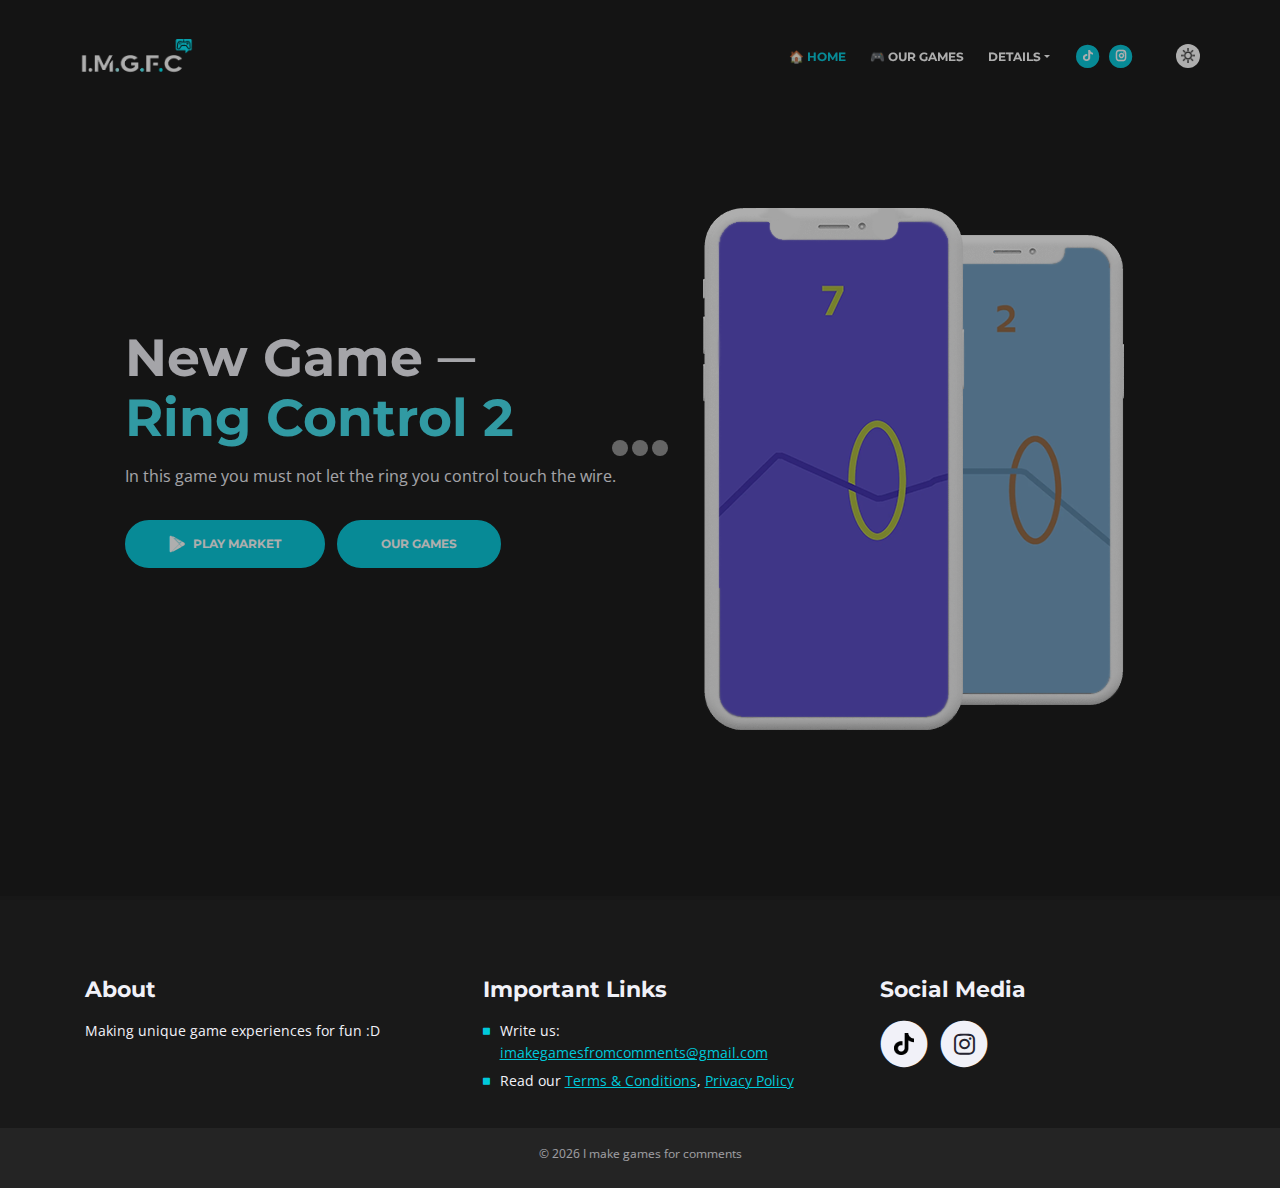
<file: index.html>
<!DOCTYPE html>
<html lang="en">
<head>
    <meta charset="utf-8">
    <meta name="viewport" content="width=device-width, initial-scale=1, shrink-to-fit=no">
    
    <meta name="author" content="I.M.G.F.C">

    <!-- OG Meta Tags to improve the way the post looks when you share the page on LinkedIn, Facebook, Google+ -->
	<meta property="og:site_name" content="" /> <!-- website name -->
	<meta property="og:site" content="" /> <!-- website link -->
	<meta property="og:title" content=""/> <!-- title shown in the actual shared post -->
	<meta property="og:description" content="" /> <!-- description shown in the actual shared post -->
	<meta property="og:image" content="" /> <!-- image link, make sure it's jpg -->
	<meta property="og:url" content="" /> <!-- where do you want your post to link to -->
	<meta property="og:type" content="article" />
	<meta name="google-site-verification" content="_HZeju5Lzuwx1jxdBF5Q4OSVin4U1wqf8DyU2_6tSIM" />

    <!-- Website Title -->
    <title>I.M.G.F.C - home</title>
    
    <!-- Styles -->
    <link href="https://fonts.googleapis.com/css?family=Montserrat:400,600,700" rel="stylesheet">
    <link href="https://fonts.googleapis.com/css?family=Open+Sans:400,400i,700,700i" rel="stylesheet">
    <link href="css/bootstrap.css" rel="stylesheet">
    <link href="css/fontawesome-all.css" rel="stylesheet">
    <link href="css/swiper.css" rel="stylesheet">
	<link href="css/magnific-popup.css" rel="stylesheet">
	<link href="css/styles.css" rel="stylesheet">
    <link href="css/main.css" rel="stylesheet">
	
	<!-- Favicon  -->
    <link rel="icon" href="images/favicon.png">
</head>
<body data-spy="scroll" data-target=".fixed-top">
    
    <!-- Preloader -->
	<div class="spinner-wrapper">
        <div class="spinner">
            <div class="bounce1"></div>
            <div class="bounce2"></div>
            <div class="bounce3"></div>
        </div>
    </div>
    <!-- end of preloader -->
    

    <!-- Navbar -->
    <nav class="navbar navbar-expand-md navbar-dark navbar-custom fixed-top">
        <!-- Text Logo - Use this if you don't have a graphic logo -->
        <!-- <a class="navbar-brand logo-text page-scroll" href="index.html">Leno</a> -->

        <!-- Image Logo -->
        <a class="navbar-brand logo-image" href="index.html"><img id="logotype1" src="images/logo2.png" alt="alternative"></a> 
        
        <!-- Mobile Menu Toggle Button -->
        <button class="navbar-toggler" type="button" data-toggle="collapse" data-target="#navbarsExampleDefault" aria-controls="navbarsExampleDefault" aria-expanded="false" aria-label="Toggle navigation">
            <span class="navbar-toggler-awesome fas fa-bars"></span>
            <span class="navbar-toggler-awesome fas fa-times"></span>
        </button>
        <!-- end of mobile menu toggle button -->

        <div class="collapse navbar-collapse" id="navbarsExampleDefault">
            <ul class="navbar-nav ml-auto">
                <li class="nav-item">
                    <a class="nav-link page-scroll" href="#header">🏠 HOME <span class="sr-only">(current)</span></a>
                </li>
                <li class="nav-item">
                    <a class="nav-link" href="games.html">🎮 OUR GAMES</a>
                </li>

                <!-- Dropdown Menu -->          
                <li class="nav-item dropdown">
                    <a class="nav-link dropdown-toggle page-scroll" href="#details" id="navbarDropdown" role="button" aria-haspopup="true" aria-expanded="false">DETAILS</a>
                    <div class="dropdown-menu" aria-labelledby="navbarDropdown">
                        <a class="dropdown-item" href="terms-conditions.html"><span class="item-text">🧾 TERMS CONDITIONS</span></a>
                        <div class="dropdown-items-divide-hr"></div>
                        <a class="dropdown-item" href="privacy-policy.html"><span class="item-text">🛡 PRIVACY POLICY</span></a>
                    </div>
                </li>
                <!-- end of dropdown menu -->
            </ul>
            <span class="nav-item social-icons">
                <span class="fa-stack">
                    <a href="https://www.tiktok.com/@games.from.comments?_t=8imD8fk0vBt&_r=1" target="_blank">
                        <img class="fas fa-circle fa-stack-2x" src="images/tiktok2.png" alt="tiktok" style="width: 40%; z-index: 1; position: relative; left: 30%; top: -5%;">
                        <i class="fas fa-circle fa-stack-2x"></i>
                    </a>
                </span>
                <span class="fa-stack">
                    <a href="https://www.instagram.com/games.from.comments?igsh=Z2p4dHY1dWdwZms2" target="_blank">
                        <i class="fas fa-circle fa-stack-2x"></i>
                        <i class="fab fa-instagram fa-stack-1x"></i>
                    </a>
                </span>

                <span class="fa-stack" id="themeSwitcher">
                    <a onclick="switchTheme()">
                        <img id="themeSwitcherIcon" class="fas fa-circle fa-stack-2x" src="images/sun_l.png" style="width: 60%; z-index: 1; position: relative; left: 20%; top: -5%;">
                    </a>
                </span>
            </span>
        </div>
    </nav> <!-- end of navbar -->
    <!-- end of navbar -->


    <!-- Header -->
    <header id="header" class="header">
        <div class="header-content">
            <div class="container">
                <div class="row">
                    <div class="col-lg-6">
                        <div class="text-container">
                            <h1>New Game ─ <br> <span class="game-name-title">Ring Control 2</span></h1>
                            <p class="p-large">In this game you must not let the ring you control touch the wire.</p>
                            <a class="btn-solid-lg page-scroll" href="https://play.google.com/store/apps/details?id=com.IMGFC.RingControl2" target="_blank"><i class="fab fa-google-play"></i>PLAY MARKET</a>
                            <a class="btn-solid-lg page-scroll" href="games.html">OUR GAMES</a>
                        </div>
                    </div> <!-- end of col -->
                    <div class="col-lg-6">
                        <div class="image-container">
                            <img class="img-fluid" src="images/header-iphone2.png" alt="alternative">
                        </div> <!-- end of image-container -->
                    </div> <!-- end of col -->
                </div> <!-- end of row -->
            </div> <!-- end of container -->
        </div> <!-- end of header-content -->
    </header> <!-- end of header -->
    <!-- end of header -->



    <!-- Footer -->
    <div class="footer">
        <div class="container">
            <div class="row">
                <div class="col-md-4">
                    <div class="footer-col">
                        <h4>About</h4>
                        <p>Making unique game experiences for fun :D</p>
                    </div>
                </div> <!-- end of col -->
                <div class="col-md-4">
                    <div class="footer-col middle">
                        <h4>Important Links</h4>
                        <ul class="list-unstyled li-space-lg">
                            <li class="media">
                                <i class="fas fa-square"></i>
                                <div class="media-body">Write us: <a class="turquoise" href="https://gmail.com" target="_blank">imakegamesfromcomments@gmail.com</a></div>
                            </li>
                            <li class="media">
                                <i class="fas fa-square"></i>
                                <div class="media-body">Read our <a class="turquoise" href="terms-conditions.html">Terms & Conditions</a>, <a class="turquoise" href="privacy-policy.html">Privacy Policy</a></div>
                            </li>
                        </ul>
                    </div>
                </div> <!-- end of col -->
                <div class="col-md-4">
                    <div class="footer-col last">
                        <h4>Social Media</h4>
                        <span class="fa-stack">
                            <a href="https://www.tiktok.com/@games.from.comments?_t=8imD8fk0vBt&_r=1" target="_blank">
                                <img class="fas fa-circle fa-stack-2x" src="images/tiktok.png" alt="tiktok" style="width: 40%; z-index: 1; position: relative; left: 30%; top: -5%;">
                                <i class="fas fa-circle fa-stack-2x"></i>
                            </a>
                        </span>
                        <span class="fa-stack">
                            <a href="https://www.instagram.com/games.from.comments?igsh=Z2p4dHY1dWdwZms2" target="_blank">
                                <i class="fas fa-circle fa-stack-2x"></i>
                                <i class="fab fa-instagram fa-stack-1x"></i>
                            </a>
                        </span>
                    </div> 
                </div> <!-- end of col -->
            </div> <!-- end of row -->
        </div> <!-- end of container -->
    </div> <!-- end of footer -->  
    <!-- end of footer -->


    <!-- Copyright -->
    <div class="copyright">
        <div class="container">
            <div class="row">
                <div class="col-lg-12">
                    <p class="p-small" id="copyright_text"></p>
                </div> <!-- end of col -->
            </div> <!-- enf of row -->
        </div> <!-- end of container -->
    </div> <!-- end of copyright --> 
    <!-- end of copyright -->
    
    	
    <!-- Scripts -->
    <script src="js/jquery.min.js"></script> <!-- jQuery for Bootstrap's JavaScript plugins -->
    <script src="js/popper.min.js"></script> <!-- Popper tooltip library for Bootstrap -->
    <script src="js/bootstrap.min.js"></script> <!-- Bootstrap framework -->
    <script src="js/jquery.easing.min.js"></script> <!-- jQuery Easing for smooth scrolling between anchors -->
    <script src="js/swiper.min.js"></script> <!-- Swiper for image and text sliders -->
    <script src="js/jquery.magnific-popup.js"></script> <!-- Magnific Popup for lightboxes -->
    <script src="js/morphext.min.js"></script> <!-- Morphtext rotating text in the header -->
    <script src="js/validator.min.js"></script> <!-- Validator.js - Bootstrap plugin that validates forms -->
    <script src="js/scripts.js"></script> <!-- Custom scripts -->
    <script src="js/main.js" type="text/javascript"></script>
</body>
</html>
</file>
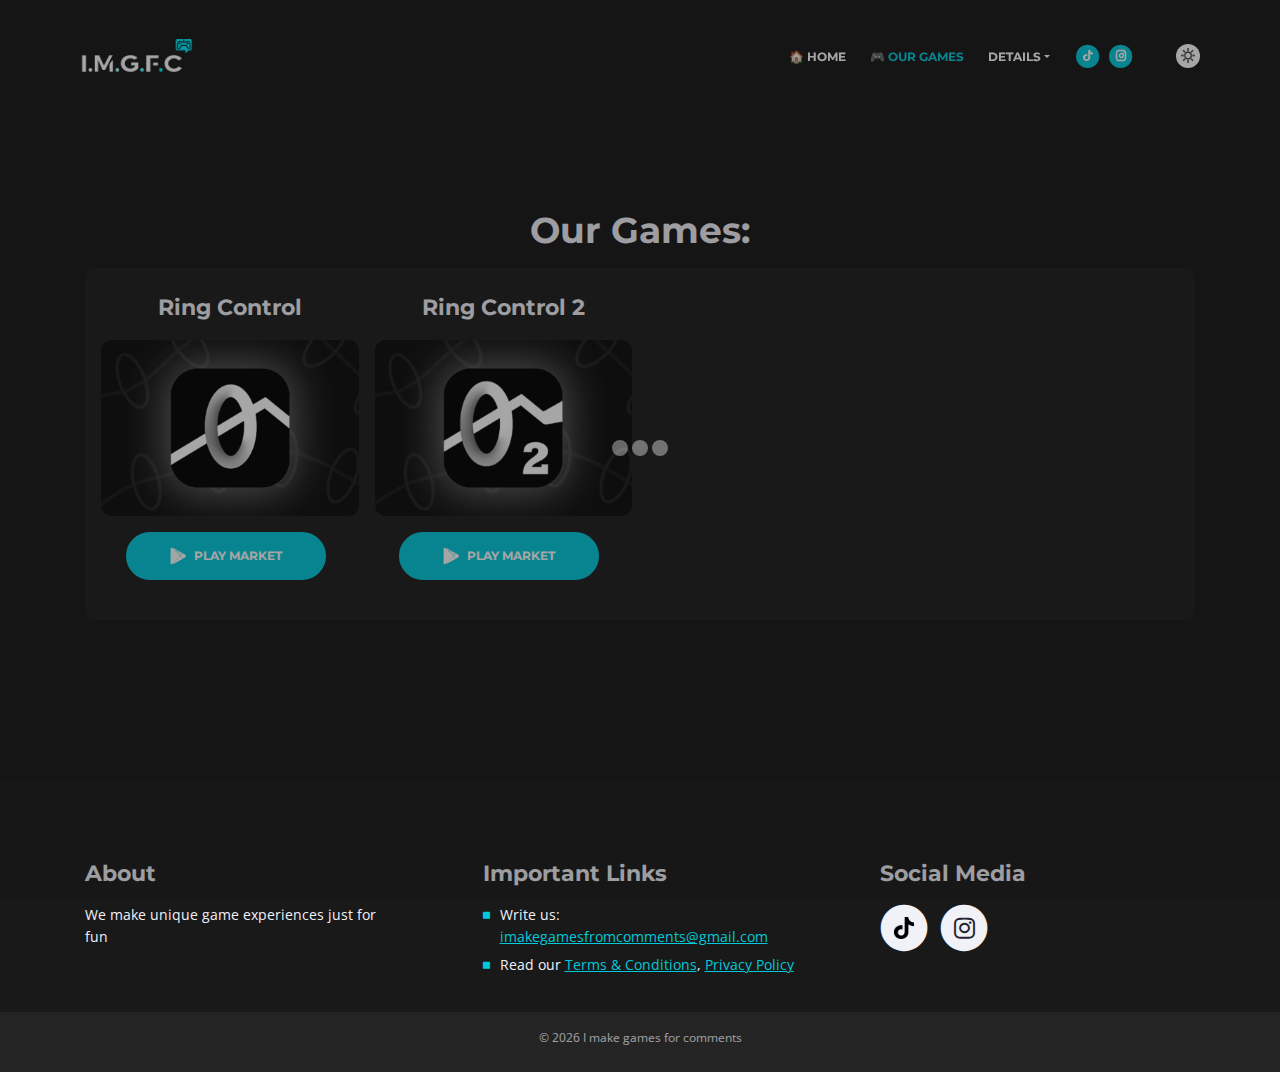
<file: games.html>
<!DOCTYPE html>
<html lang="en">
<head>
    <meta charset="utf-8">
    <meta name="viewport" content="width=device-width, initial-scale=1, shrink-to-fit=no">
    
    <meta name="author" content="I.M.G.F.C">

    <!-- OG Meta Tags to improve the way the post looks when you share the page on LinkedIn, Facebook, Google+ -->
	<meta property="og:site_name" content="" /> <!-- website name -->
	<meta property="og:site" content="" /> <!-- website link -->
	<meta property="og:title" content=""/> <!-- title shown in the actual shared post -->
	<meta property="og:description" content="" /> <!-- description shown in the actual shared post -->
	<meta property="og:image" content="" /> <!-- image link, make sure it's jpg -->
	<meta property="og:url" content="" /> <!-- where do you want your post to link to -->
	<meta property="og:type" content="article" />

    <!-- Website Title -->
    <title>I.M.G.F.C - games</title>
    
    <!-- Styles -->
    <link href="https://fonts.googleapis.com/css?family=Montserrat:400,600,700" rel="stylesheet">
    <link href="https://fonts.googleapis.com/css?family=Open+Sans:400,400i,700,700i" rel="stylesheet">
    <link href="css/bootstrap.css" rel="stylesheet">
    <link href="css/fontawesome-all.css" rel="stylesheet">
    <link href="css/swiper.css" rel="stylesheet">
	<link href="css/magnific-popup.css" rel="stylesheet">
	<link href="css/styles.css" rel="stylesheet">
    <link href="css/main.css" rel="stylesheet">
    <link href="css/grid.css" rel="stylesheet">
	
	<!-- Favicon  -->
    <link rel="icon" href="images/favicon.png">
</head>
<body data-spy="scroll" data-target=".fixed-top">
    
    <!-- Preloader -->
	<div class="spinner-wrapper">
        <div class="spinner">
            <div class="bounce1"></div>
            <div class="bounce2"></div>
            <div class="bounce3"></div>
        </div>
    </div>
    <!-- end of preloader -->
    

    <!-- Navbar -->
    <nav class="navbar navbar-expand-md navbar-dark navbar-custom fixed-top">
        <!-- Text Logo - Use this if you don't have a graphic logo -->
        <!-- <a class="navbar-brand logo-text page-scroll" href="index.html">Leno</a> -->

        <!-- Image Logo -->
        <a class="navbar-brand logo-image" href="index.html"><img id="logotype1" src="images/logo2.png" alt="alternative"></a> 
        
        <!-- Mobile Menu Toggle Button -->
        <button class="navbar-toggler" type="button" data-toggle="collapse" data-target="#navbarsExampleDefault" aria-controls="navbarsExampleDefault" aria-expanded="false" aria-label="Toggle navigation">
            <span class="navbar-toggler-awesome fas fa-bars"></span>
            <span class="navbar-toggler-awesome fas fa-times"></span>
        </button>
        <!-- end of mobile menu toggle button -->

        <div class="collapse navbar-collapse" id="navbarsExampleDefault">
            <ul class="navbar-nav ml-auto">
                <li class="nav-item">
                    <a class="nav-link page-scroll" href="index.html">🏠 HOME <span class="sr-only">(current)</span></a>
                </li>
                <li class="nav-item">
                    <a class="nav-link" href="#header">🎮 OUR GAMES</a>
                </li>

                <!-- Dropdown Menu -->          
                <li class="nav-item dropdown">
                    <a class="nav-link dropdown-toggle page-scroll" href="#details" id="navbarDropdown" role="button" aria-haspopup="true" aria-expanded="false">DETAILS</a>
                    <div class="dropdown-menu" aria-labelledby="navbarDropdown">
                        <a class="dropdown-item" href="terms-conditions.html"><span class="item-text">🧾 TERMS CONDITIONS</span></a>
                        <div class="dropdown-items-divide-hr"></div>
                        <a class="dropdown-item" href="privacy-policy.html"><span class="item-text">🛡 PRIVACY POLICY</span></a>
                    </div>
                </li>
                <!-- end of dropdown menu -->
            </ul>
            <span class="nav-item social-icons">
                <span class="fa-stack">
                    <a href="https://www.tiktok.com/@games.from.comments?_t=8imD8fk0vBt&_r=1" target="_blank">
                        <img class="fas fa-circle fa-stack-2x" src="images/tiktok2.png" alt="tiktok" style="width: 40%; z-index: 1; position: relative; left: 30%; top: -5%;">
                        <i class="fas fa-circle fa-stack-2x"></i>
                    </a>
                </span>
                <span class="fa-stack">
                    <a href="https://www.instagram.com/games.from.comments?igsh=Z2p4dHY1dWdwZms2" target="_blank">
                        <i class="fas fa-circle fa-stack-2x"></i>
                        <i class="fab fa-instagram fa-stack-1x"></i>
                    </a>
                </span>

                <span class="fa-stack" id="themeSwitcher">
                    <a onclick="switchTheme()">
                        <img id="themeSwitcherIcon" class="fas fa-circle fa-stack-2x" src="images/sun_l.png" style="width: 60%; z-index: 1; position: relative; left: 20%; top: -5%;">
                    </a>
                </span>
            </span>
        </div>
    </nav> <!-- end of navbar -->
    <!-- end of navbar -->


   <!-- Header -->
   <header id="header" class="header">
    <div class="header-content">
        <div class="container">
            <h2 style="text-align: center;">Our Games:</h2>
        </div> <!-- end of container -->
        <div class="container">
            <div id="cards">
                <div id="card">
                    <h4 style="position: inherit; align-items: center; display: flex; justify-content: center; height: 3rem;">Ring Control</h4>
                    <img src="images/wb_ringControl.png" alt="banner" id="card_bottom" draggable="false">
                    <div style="display: flex; align-items: center; justify-content: center; margin-top: 1rem;">
                        <a class="btn-solid-lg page-scroll" href="https://play.google.com/store/apps/details?id=com.FlyingCardboard.RingControl" target="_blank"><i class="fab fa-google-play"></i>PLAY MARKET</a>
                    </div>
                </div>
                
                <div id="card">
                    <h4 style="position: inherit; align-items: center; display: flex; justify-content: center; height: 3rem;">Ring Control 2</h4>
                    <img src="images/wb_ringControl2.png" alt="banner" id="card_bottom" draggable="false">
                    <div style="display: flex; align-items: center; justify-content: center; margin-top: 1rem;">
                        <a class="btn-solid-lg page-scroll" href="https://play.google.com/store/apps/details?id=com.IMGFC.RingControl2" target="_blank"><i class="fab fa-google-play"></i>PLAY MARKET</a>
                    </div>
                </div>

            </div>
        </div> <!-- end of container -->
    </div> <!-- end of header-content -->
</header> <!-- end of header -->
<!-- end of header -->



    <!-- Footer -->
    <div class="footer">
        <div class="container">
            <div class="row">
                <div class="col-md-4">
                    <div class="footer-col">
                        <h4>About</h4>
                        <p>We make unique game experiences just for fun</p>
                    </div>
                </div> <!-- end of col -->
                <div class="col-md-4">
                    <div class="footer-col middle">
                        <h4>Important Links</h4>
                        <ul class="list-unstyled li-space-lg">
                            <li class="media">
                                <i class="fas fa-square"></i>
                                <div class="media-body">Write us: <a class="turquoise" href="https://gmail.com" target="_blank">imakegamesfromcomments@gmail.com</a></div>
                            </li>
                            <li class="media">
                                <i class="fas fa-square"></i>
                                <div class="media-body">Read our <a class="turquoise" href="terms-conditions.html">Terms & Conditions</a>, <a class="turquoise" href="privacy-policy.html">Privacy Policy</a></div>
                            </li>
                        </ul>
                    </div>
                </div> <!-- end of col -->
                <div class="col-md-4">
                    <div class="footer-col last">
                        <h4>Social Media</h4>
                        <span class="fa-stack">
                            <a href="https://www.tiktok.com/@games.from.comments?_t=8imD8fk0vBt&_r=1" target="_blank">
                                <img class="fas fa-circle fa-stack-2x" src="images/tiktok.png" alt="tiktok" style="width: 40%; z-index: 1; position: relative; left: 30%; top: -5%;">
                                <i class="fas fa-circle fa-stack-2x"></i>
                            </a>
                        </span>
                        <span class="fa-stack">
                            <a href="https://www.instagram.com/games.from.comments?igsh=Z2p4dHY1dWdwZms2" target="_blank">
                                <i class="fas fa-circle fa-stack-2x"></i>
                                <i class="fab fa-instagram fa-stack-1x"></i>
                            </a>
                        </span>
                    </div> 
                </div> <!-- end of col -->
            </div> <!-- end of row -->
        </div> <!-- end of container -->
    </div> <!-- end of footer -->  
    <!-- end of footer -->


    <!-- Copyright -->
    <div class="copyright">
        <div class="container">
            <div class="row">
                <div class="col-lg-12">
                    <p class="p-small" id="copyright_text"></p>
                </div> <!-- end of col -->
            </div> <!-- enf of row -->
        </div> <!-- end of container -->
    </div> <!-- end of copyright --> 
    <!-- end of copyright -->
    
    	
    <!-- Scripts -->
    <script src="js/jquery.min.js"></script> <!-- jQuery for Bootstrap's JavaScript plugins -->
    <script src="js/popper.min.js"></script> <!-- Popper tooltip library for Bootstrap -->
    <script src="js/bootstrap.min.js"></script> <!-- Bootstrap framework -->
    <script src="js/jquery.easing.min.js"></script> <!-- jQuery Easing for smooth scrolling between anchors -->
    <script src="js/swiper.min.js"></script> <!-- Swiper for image and text sliders -->
    <script src="js/jquery.magnific-popup.js"></script> <!-- Magnific Popup for lightboxes -->
    <script src="js/morphext.min.js"></script> <!-- Morphtext rotating text in the header -->
    <script src="js/validator.min.js"></script> <!-- Validator.js - Bootstrap plugin that validates forms -->
    <script src="js/scripts.js"></script> <!-- Custom scripts -->
    <script src="js/main.js" type="text/javascript"></script>
</body>
</html>
</file>
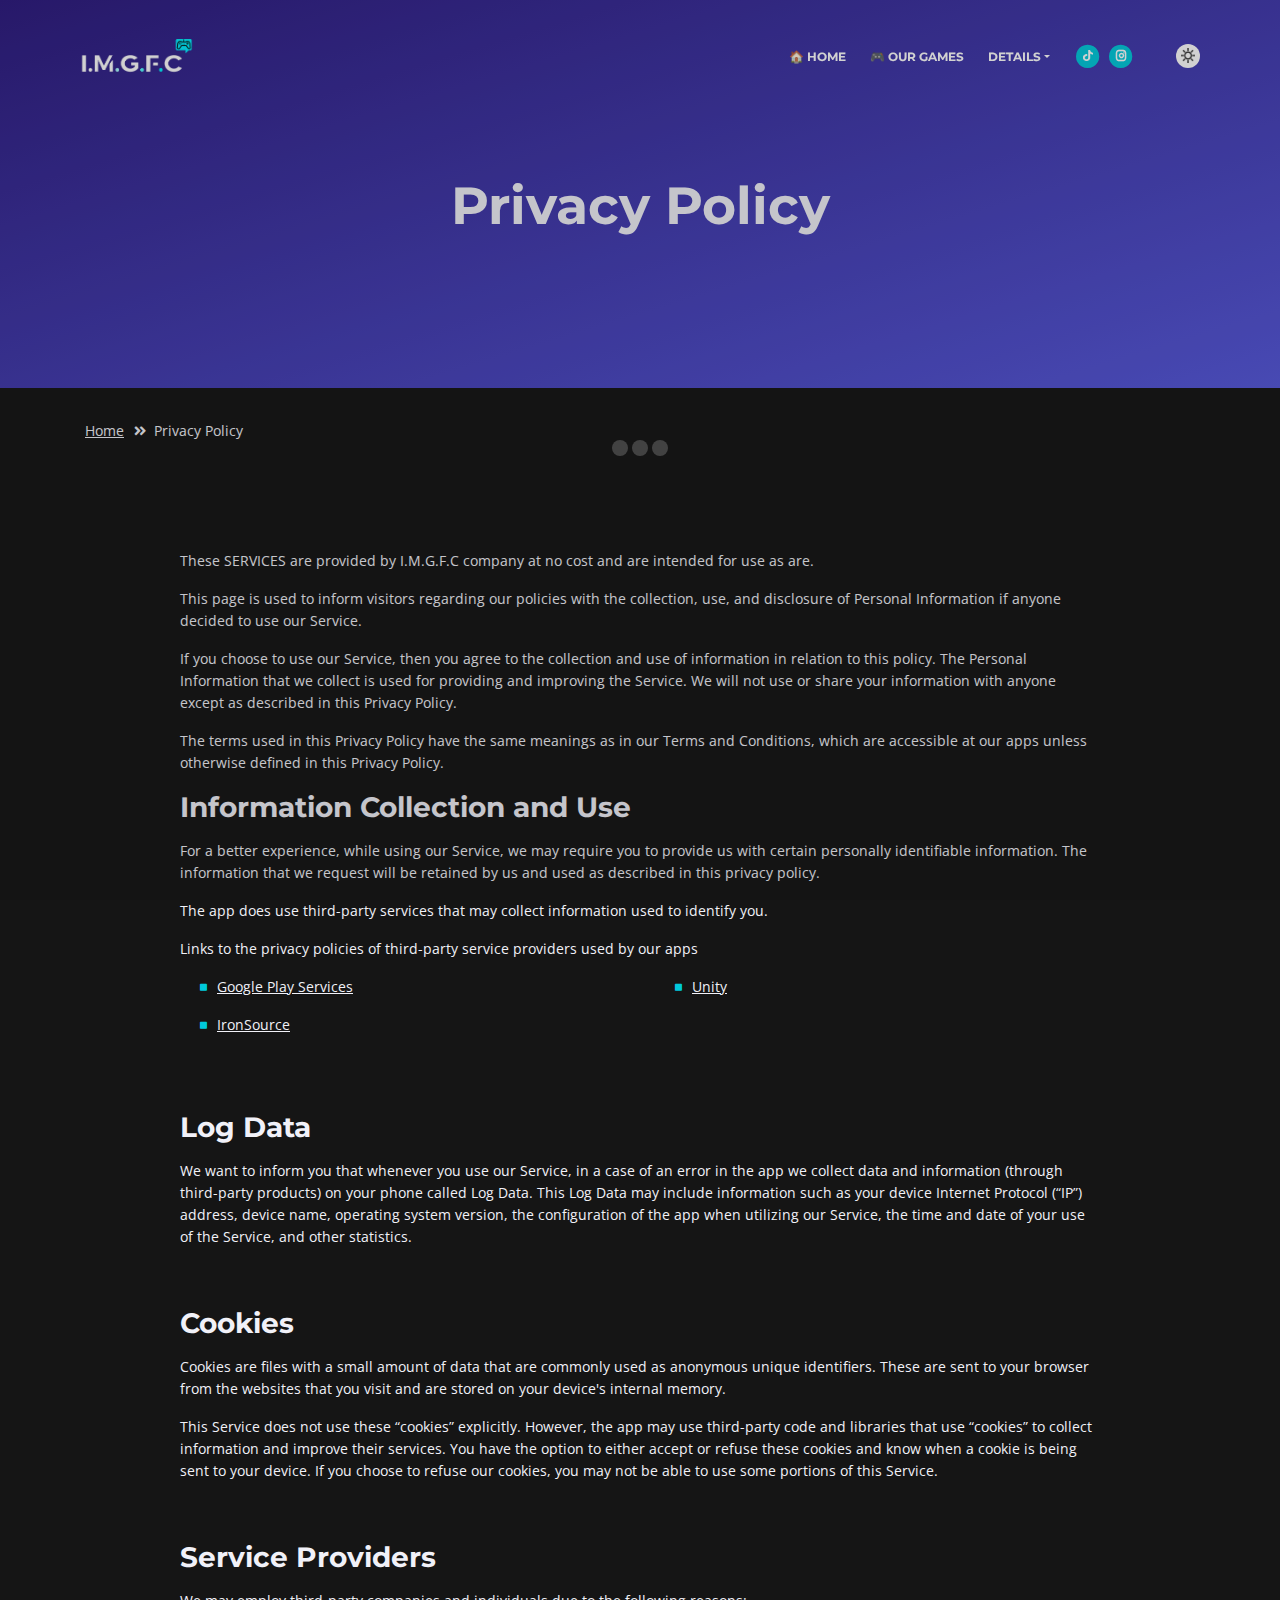
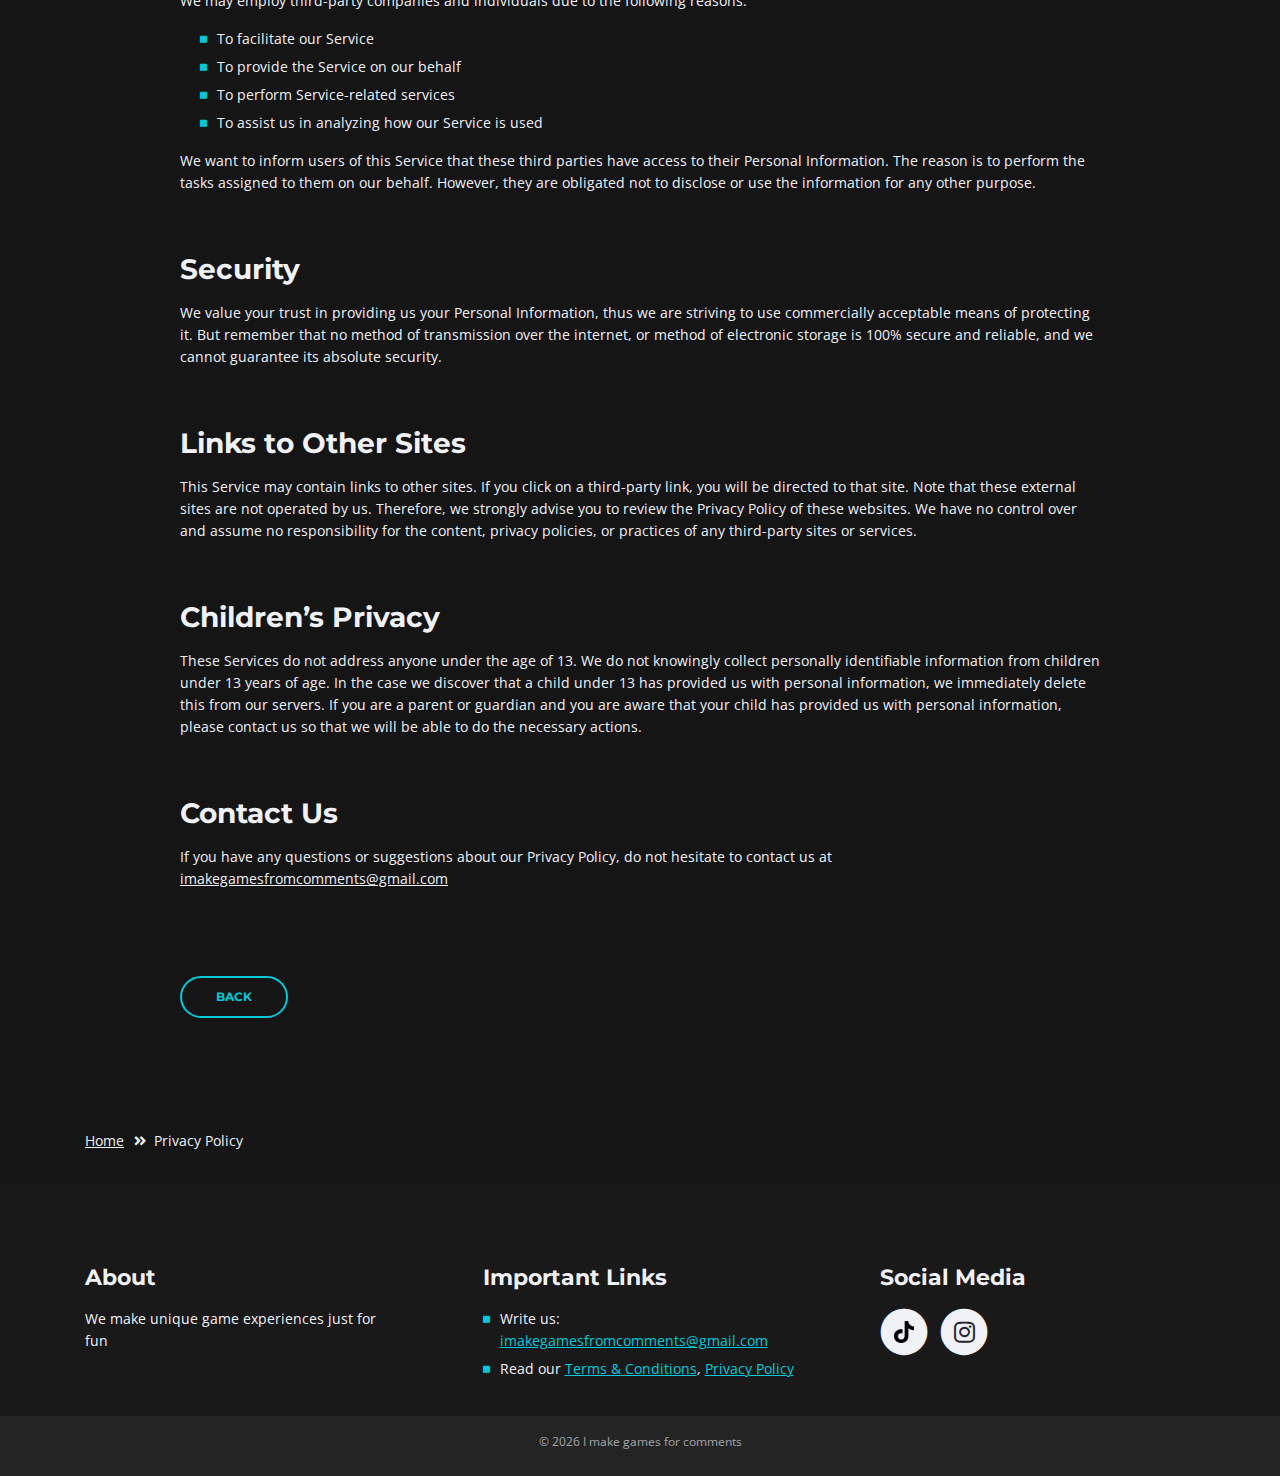
<file: privacy-policy.html>
<!DOCTYPE html>
<html lang="en">
<head>
    <meta charset="utf-8">
    <meta name="viewport" content="width=device-width, initial-scale=1, shrink-to-fit=no">
    
    <!-- SEO Meta Tags -->
    <meta name="description" content="Free mobile app HTML landing page template to help you build a great online presence for your app which will convert visitors into users">
    <meta name="author" content="Inovatik">

    <!-- OG Meta Tags to improve the way the post looks when you share the page on LinkedIn, Facebook, Google+ -->
	<meta property="og:site_name" content="" /> <!-- website name -->
	<meta property="og:site" content="" /> <!-- website link -->
	<meta property="og:title" content=""/> <!-- title shown in the actual shared post -->
	<meta property="og:description" content="" /> <!-- description shown in the actual shared post -->
	<meta property="og:image" content="" /> <!-- image link, make sure it's jpg -->
	<meta property="og:url" content="" /> <!-- where do you want your post to link to -->
	<meta property="og:type" content="article" />

    <!-- Website Title -->
    <title>I.M.G.F.C - privacy policy</title>
    
    <!-- Styles -->
    <link href="https://fonts.googleapis.com/css?family=Open+Sans:300,300i,400,400i,600,600i,700,700i" rel="stylesheet">
    <link href="https://fonts.googleapis.com/css?family=Montserrat:600,700" rel="stylesheet">
    <link href="css/bootstrap.css" rel="stylesheet">
    <link href="css/fontawesome-all.css" rel="stylesheet">
    <link href="css/swiper.css" rel="stylesheet">
	<link href="css/magnific-popup.css" rel="stylesheet">
    <link href="css/styles.css" rel="stylesheet">
    <link href="css/main.css" rel="stylesheet">
	
	<!-- Favicon  -->
    <link rel="icon" href="images/favicon.png">
</head>
<body data-spy="scroll" data-target=".fixed-top">
    
    <!-- Preloader -->
	<div class="spinner-wrapper">
        <div class="spinner">
            <div class="bounce1"></div>
            <div class="bounce2"></div>
            <div class="bounce3"></div>
        </div>
    </div>
    <!-- end of preloader -->
    

    <!-- Navbar -->
    <nav class="navbar navbar-expand-md navbar-dark navbar-custom fixed-top">
        <!-- Text Logo - Use this if you don't have a graphic logo -->
        <!-- <a class="navbar-brand logo-text page-scroll" href="index.html">Leno</a> -->

        <!-- Image Logo -->
        <a class="navbar-brand logo-image" href="index.html"><img id="logotype1" src="images/logo2.png" alt="alternative"></a> 
        
        <!-- Mobile Menu Toggle Button -->
        <button class="navbar-toggler" type="button" data-toggle="collapse" data-target="#navbarsExampleDefault" aria-controls="navbarsExampleDefault" aria-expanded="false" aria-label="Toggle navigation">
            <span class="navbar-toggler-awesome fas fa-bars"></span>
            <span class="navbar-toggler-awesome fas fa-times"></span>
        </button>
        <!-- end of mobile menu toggle button -->

        <div class="collapse navbar-collapse" id="navbarsExampleDefault">
            <ul class="navbar-nav ml-auto">
                <li class="nav-item">
                    <a class="nav-link page-scroll" href="index.html#header">🏠 HOME <span class="sr-only">(current)</span></a>
                </li>
                <li class="nav-item">
                    <a class="nav-link" href="games.html">🎮 OUR GAMES</a>
                </li>

                <!-- Dropdown Menu -->          
                <li class="nav-item dropdown">
                    <a class="nav-link dropdown-toggle page-scroll" href="index.html#details" id="navbarDropdown" role="button" aria-haspopup="true" aria-expanded="false">DETAILS</a>
                    <div class="dropdown-menu" aria-labelledby="navbarDropdown">
                        <a class="dropdown-item" href="terms-conditions.html"><span class="item-text">🧾 TERMS CONDITIONS</span></a>
                        <div class="dropdown-items-divide-hr"></div>
                        <a class="dropdown-item" href="privacy-policy.html"><span class="item-text">🛡 PRIVACY POLICY</span></a>
                    </div>
                </li>
                <!-- end of dropdown menu -->
            </ul>
            <span class="nav-item social-icons">
                <span class="fa-stack">
                    <a href="https://www.tiktok.com/@games.from.comments?_t=8imD8fk0vBt&_r=1" target="_blank">
                        <img class="fas fa-circle fa-stack-2x" src="images/tiktok2.png" alt="tiktok" style="width: 40%; z-index: 1; position: relative; left: 30%; top: -5%;">
                        <i class="fas fa-circle fa-stack-2x"></i>
                    </a>
                </span>
                <span class="fa-stack">
                    <a href="https://www.instagram.com/games.from.comments?igsh=Z2p4dHY1dWdwZms2" target="_blank">
                        <i class="fas fa-circle fa-stack-2x"></i>
                        <i class="fab fa-instagram fa-stack-1x"></i>
                    </a>
                </span>

                <span class="fa-stack" id="themeSwitcher">
                    <a onclick="switchTheme()">
                        <img id="themeSwitcherIcon" class="fas fa-circle fa-stack-2x" src="images/sun_l.png" style="width: 60%; z-index: 1; position: relative; left: 20%; top: -5%;">
                    </a>
                </span>
            </span>
        </div>
    </nav> <!-- end of navbar -->
    <!-- end of navbar -->


    <!-- Header -->
    <header id="header" class="ex-header">
        <div class="container">
            <div class="row">
                <div class="col-md-12">
                    <h1 id="title_text">Privacy Policy</h1>
                </div> <!-- end of col -->
            </div> <!-- end of row -->
        </div> <!-- end of container -->
    </header> <!-- end of ex-header -->
    <!-- end of header -->


    <!-- Breadcrumbs -->
    <div class="ex-basic-1">
        <div class="container">
            <div class="row">
                <div class="col-lg-12">
                    <div class="breadcrumbs">
                        <a href="index.html">Home</a><i class="fa fa-angle-double-right"></i><span>Privacy Policy</span>
                    </div> <!-- end of breadcrumbs -->
                </div> <!-- end of col -->
            </div> <!-- end of row -->
        </div> <!-- end of container -->
    </div> <!-- end of ex-basic-1 -->
    <!-- end of breadcrumbs -->


    <!-- Privacy Content -->
    <div class="ex-basic-2">
        <div class="container">
            <div class="row">
                <div class="col-lg-10 offset-lg-1">
                    <div class="text-container">
                        
                        <p>These SERVICES are provided by I.M.G.F.C company at no cost and are intended for use as are.</p>
                        <p>This page is used to inform visitors regarding our policies with the collection, use, and disclosure of Personal Information if anyone decided to use our Service.</p>
                        <p>If you choose to use our Service, then you agree to the collection and use of information in relation to this policy. The Personal Information that we collect is used for providing and improving the Service. We will not use or share your information with anyone except as described in this Privacy Policy.</p>
                        <p>The terms used in this Privacy Policy have the same meanings as in our Terms and Conditions, which are accessible at our apps unless otherwise defined in this Privacy Policy.</p>

                        <h3>Information Collection and Use</h3>
                        <p>For a better experience, while using our Service, we may require you to provide us with certain personally identifiable information. The information that we request will be retained by us and used as described in this privacy policy.</p>
                        <p>The app does use third-party services that may collect information used to identify you.</p>
                        <p>Links to the privacy policies of third-party service providers used by our apps</p>

                        
                        <div class="row">
                            <div class="col-md-6">
                                <ul class="list-unstyled li-space-lg indent">
                                    <li class="media">
                                        <i class="fas fa-square"></i>⠀
                                        <a href="https://www.google.com/policies/privacy/" target="_blank" rel="noopener noreferrer">Google Play Services</a>
                                    </li>
                                </ul>
                            </div> <!-- end of col -->

                            <div class="col-md-6">
                                <ul class="list-unstyled li-space-lg indent">
                                    <li class="media">
                                        <i class="fas fa-square"></i>⠀
                                        <a href="https://unity3d.com/legal/privacy-policy" target="_blank" rel="noopener noreferrer">Unity</a>
                                    </li>
                                </ul>
                            </div> <!-- end of col -->

				<div class="col-md-6">
                                <ul class="list-unstyled li-space-lg indent">
                                    <li class="media">
                                        <i class="fas fa-square"></i>⠀
                                        <a href="https://developers.is.com/ironsource-mobile/air/ironsource-mobile-privacy-policy/" target="_blank" rel="noopener noreferrer">IronSource</a>
                                    </li>
                                </ul>
                            </div> <!-- end of col -->
                        </div> <!-- end of row -->
                    </div> <!-- end of text-container-->
                    
                    <div class="text-container">
                        <h3>Log Data</h3>
                        <p>We want to inform you that whenever you use our Service, in a case of an error in the app we collect data and information (through third-party products) on your phone called Log Data. This Log Data may include information such as your device Internet Protocol (“IP”) address, device name, operating system version, the configuration of the app when utilizing our Service, the time and date of your use of the Service, and other statistics.</p>
                    </div> <!-- end of text-container -->

                    <div class="text-container">
                        <h3>Cookies</h3>
                        <p>Cookies are files with a small amount of data that are commonly used as anonymous unique identifiers. These are sent to your browser from the websites that you visit and are stored on your device's internal memory.</p>
                        <p>This Service does not use these “cookies” explicitly. However, the app may use third-party code and libraries that use “cookies” to collect information and improve their services. You have the option to either accept or refuse these cookies and know when a cookie is being sent to your device. If you choose to refuse our cookies, you may not be able to use some portions of this Service.</p>
                    </div> <!-- end of text container -->

                    <div class="text-container">
                        <h3>Service Providers</h3>
                        <p>We may employ third-party companies and individuals due to the following reasons:</p>
                        <ul class="list-unstyled li-space-lg indent">
                            <li class="media">
                                <i class="fas fa-square"></i>
                                <div class="media-body">To facilitate our Service</div>
                            </li>
                            <li class="media">
                                <i class="fas fa-square"></i>
                                <div class="media-body">To provide the Service on our behalf</div>
                            </li>
                            <li class="media">
                                <i class="fas fa-square"></i>
                                <div class="media-body">To perform Service-related services</div>
                            </li>
                            <li class="media">
                                <i class="fas fa-square"></i>
                                <div class="media-body">To assist us in analyzing how our Service is used</div>
                            </li>
                        </ul>
                        <p>We want to inform users of this Service that these third parties have access to their Personal Information. The reason is to perform the tasks assigned to them on our behalf. However, they are obligated not to disclose or use the information for any other purpose.</p>
                    </div> <!-- end of text-container -->
                    
                    <div class="text-container">
                        <h3>Security</h3>
                        <p>We value your trust in providing us your Personal Information, thus we are striving to use commercially acceptable means of protecting it. But remember that no method of transmission over the internet, or method of electronic storage is 100% secure and reliable, and we cannot guarantee its absolute security.</p>
                    </div> <!-- end of text container -->

                    <div class="text-container">
                        <h3>Links to Other Sites</h3>
                        <p>This Service may contain links to other sites. If you click on a third-party link, you will be directed to that site. Note that these external sites are not operated by us. Therefore, we strongly advise you to review the Privacy Policy of these websites. We have no control over and assume no responsibility for the content, privacy policies, or practices of any third-party sites or services.</p>
                    </div> <!-- end of text container -->

                    <div class="text-container">
                        <h3>Children’s Privacy</h3>
                        <p>These Services do not address anyone under the age of 13. We do not knowingly collect personally identifiable information from children under 13 years of age. In the case we discover that a child under 13 has provided us with personal information, we immediately delete this from our servers. If you are a parent or guardian and you are aware that your child has provided us with personal information, please contact us so that we will be able to do the necessary actions.</p>
                    </div> <!-- end of text container -->

                    <div class="text-container">
                        <h3>Contact Us</h3>
                        <p>If you have any questions or suggestions about our Privacy Policy, do not hesitate to contact us at <a href="https://gmail.com" target="_blank">imakegamesfromcomments@gmail.com</a></p>
                    </div> <!-- end of text container -->
                    

                    <a class="btn-outline-reg back" href="index.html">BACK</a>
                </div> <!-- end of col-->
            </div> <!-- end of row -->
        </div> <!-- end of container -->
    </div> <!-- end of ex-basic-2 -->
    <!-- end of privacy content -->


    <!-- Breadcrumbs -->
    <div class="ex-basic-1">
        <div class="container">
            <div class="row">
                <div class="col-lg-12">
                    <div class="breadcrumbs">
                        <a href="index.html">Home</a><i class="fa fa-angle-double-right"></i><span>Privacy Policy</span>
                    </div> <!-- end of breadcrumbs -->
                </div> <!-- end of col -->
            </div> <!-- end of row -->
        </div> <!-- end of container -->
    </div> <!-- end of ex-basic-1 -->
    <!-- end of breadcrumbs -->

    
    <!-- Footer -->
    <div class="footer">
        <div class="container">
            <div class="row">
                <div class="col-md-4">
                    <div class="footer-col">
                        <h4>About</h4>
                        <p>We make unique game experiences just for fun</p>
                    </div>
                </div> <!-- end of col -->
                <div class="col-md-4">
                    <div class="footer-col middle">
                        <h4>Important Links</h4>
                        <ul class="list-unstyled li-space-lg">
                            <li class="media">
                                <i class="fas fa-square"></i>
                                <div class="media-body">Write us: <a class="turquoise" href="https://gmail.com" target="_blank">imakegamesfromcomments@gmail.com</a></div>
                            </li>
                            <li class="media">
                                <i class="fas fa-square"></i>
                                <div class="media-body">Read our <a class="turquoise" href="terms-conditions.html">Terms & Conditions</a>, <a class="turquoise" href="privacy-policy.html">Privacy Policy</a></div>
                            </li>
                        </ul>
                    </div>
                </div> <!-- end of col -->
                <div class="col-md-4">
                    <div class="footer-col last">
                        <h4>Social Media</h4>
                        <span class="fa-stack">
                            <a href="https://www.tiktok.com/@games.from.comments?_t=8imD8fk0vBt&_r=1" target="_blank">
                                <img class="fas fa-circle fa-stack-2x" src="images/tiktok.png" alt="tiktok" style="width: 40%; z-index: 1; position: relative; left: 30%; top: -5%;">
                                <i class="fas fa-circle fa-stack-2x"></i>
                            </a>
                        </span>
                        <span class="fa-stack">
                            <a href="https://www.instagram.com/games.from.comments?igsh=Z2p4dHY1dWdwZms2" target="_blank">
                                <i class="fas fa-circle fa-stack-2x"></i>
                                <i class="fab fa-instagram fa-stack-1x"></i>
                            </a>
                        </span>
                    </div> 
                </div> <!-- end of col -->
            </div> <!-- end of row -->
        </div> <!-- end of container -->
    </div> <!-- end of footer -->  
    <!-- end of footer -->


    <!-- Copyright -->
    <div class="copyright">
        <div class="container">
            <div class="row">
                <div class="col-lg-12">
                    <p class="p-small" id="copyright_text"></p>
                </div> <!-- end of col -->
            </div> <!-- enf of row -->
        </div> <!-- end of container -->
    </div> <!-- end of copyright --> 
    <!-- end of copyright -->

	
    <!-- Scripts -->
    <script src="js/jquery.min.js"></script> <!-- jQuery for Bootstrap's JavaScript plugins -->
    <script src="js/popper.min.js"></script> <!-- Popper tooltip library for Bootstrap -->
    <script src="js/bootstrap.min.js"></script> <!-- Bootstrap framework -->
    <script src="js/jquery.easing.min.js"></script> <!-- jQuery Easing for smooth scrolling between anchors -->
    <script src="js/swiper.min.js"></script> <!-- Swiper for image and text sliders -->
    <script src="js/jquery.magnific-popup.js"></script> <!-- Magnific Popup for lightboxes -->
    <script src="js/morphext.min.js"></script> <!-- Morphtext rotating text in the header -->
    <script src="js/validator.min.js"></script> <!-- Validator.js - Bootstrap plugin that validates forms -->
    <script src="js/scripts.js"></script> <!-- Custom scripts -->
    <script src="js/main.js" type="text/javascript"></script>
    
</body>
</html>
</file>
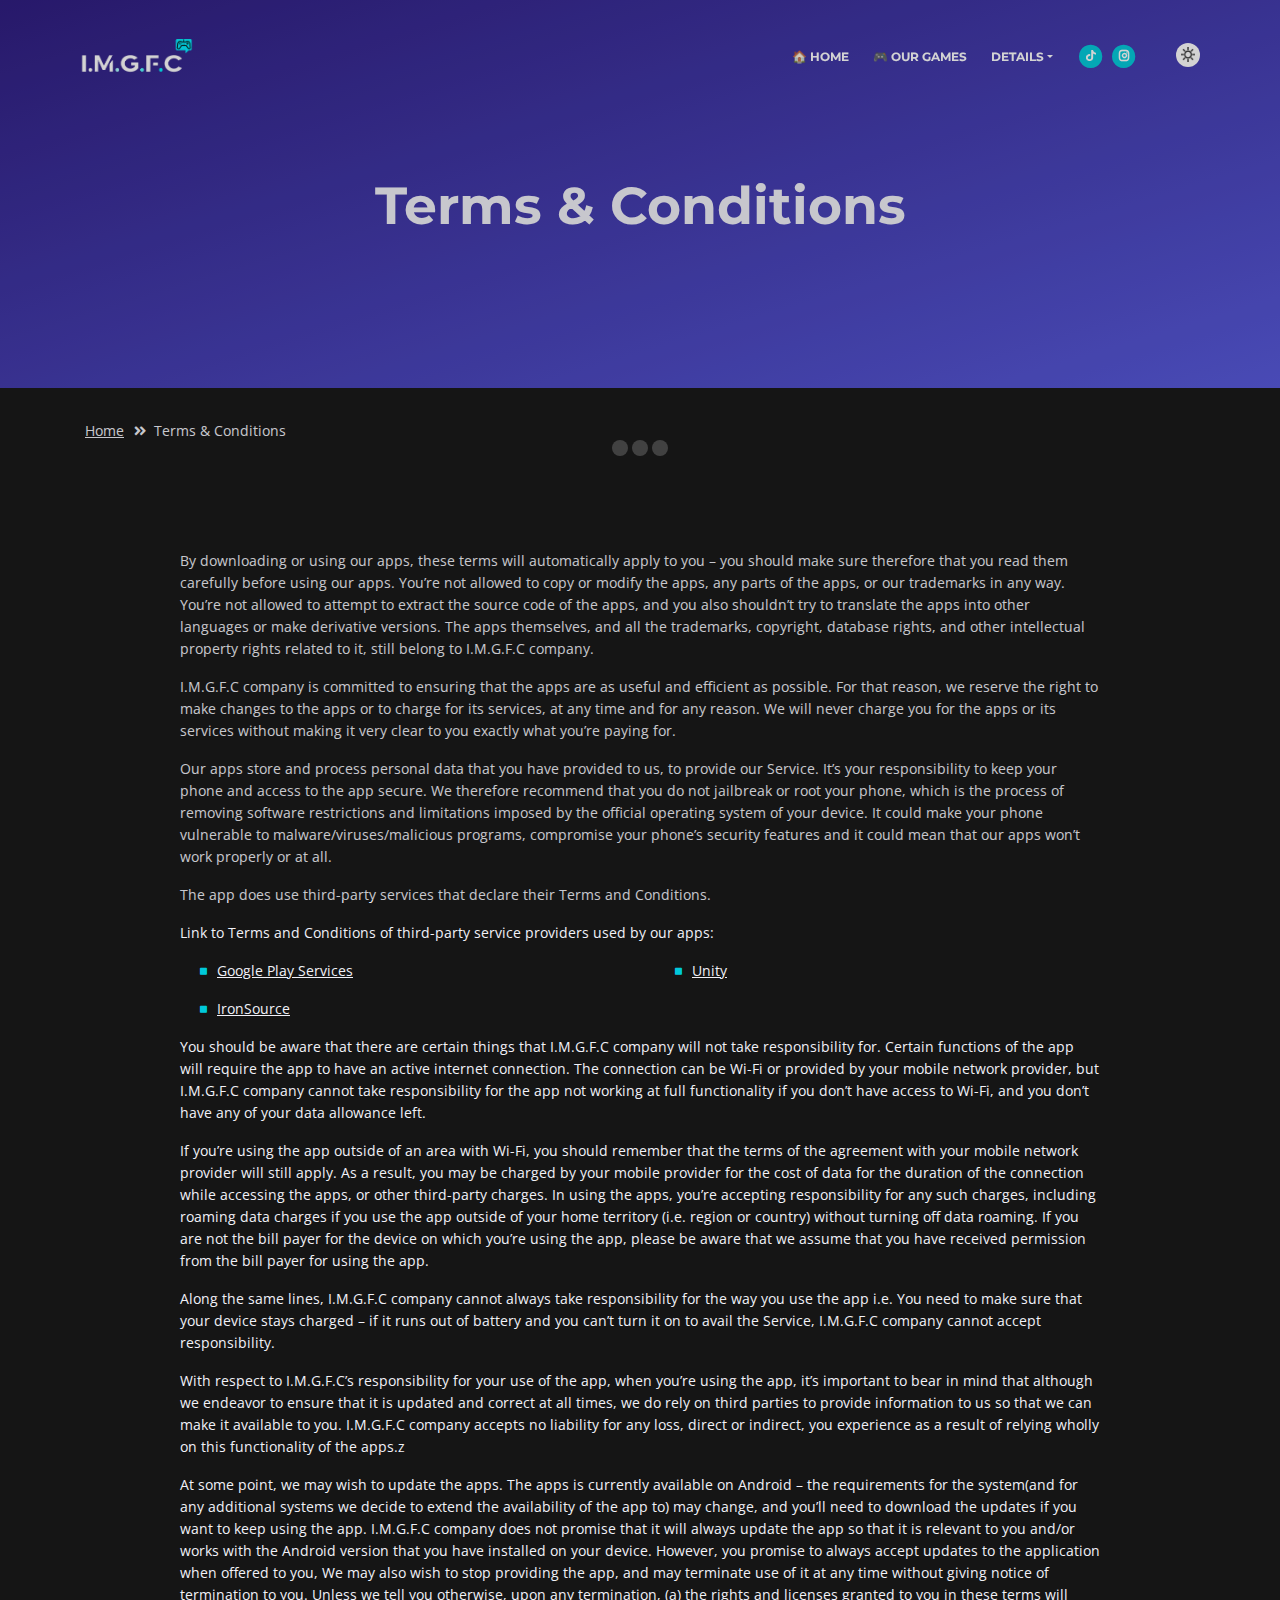
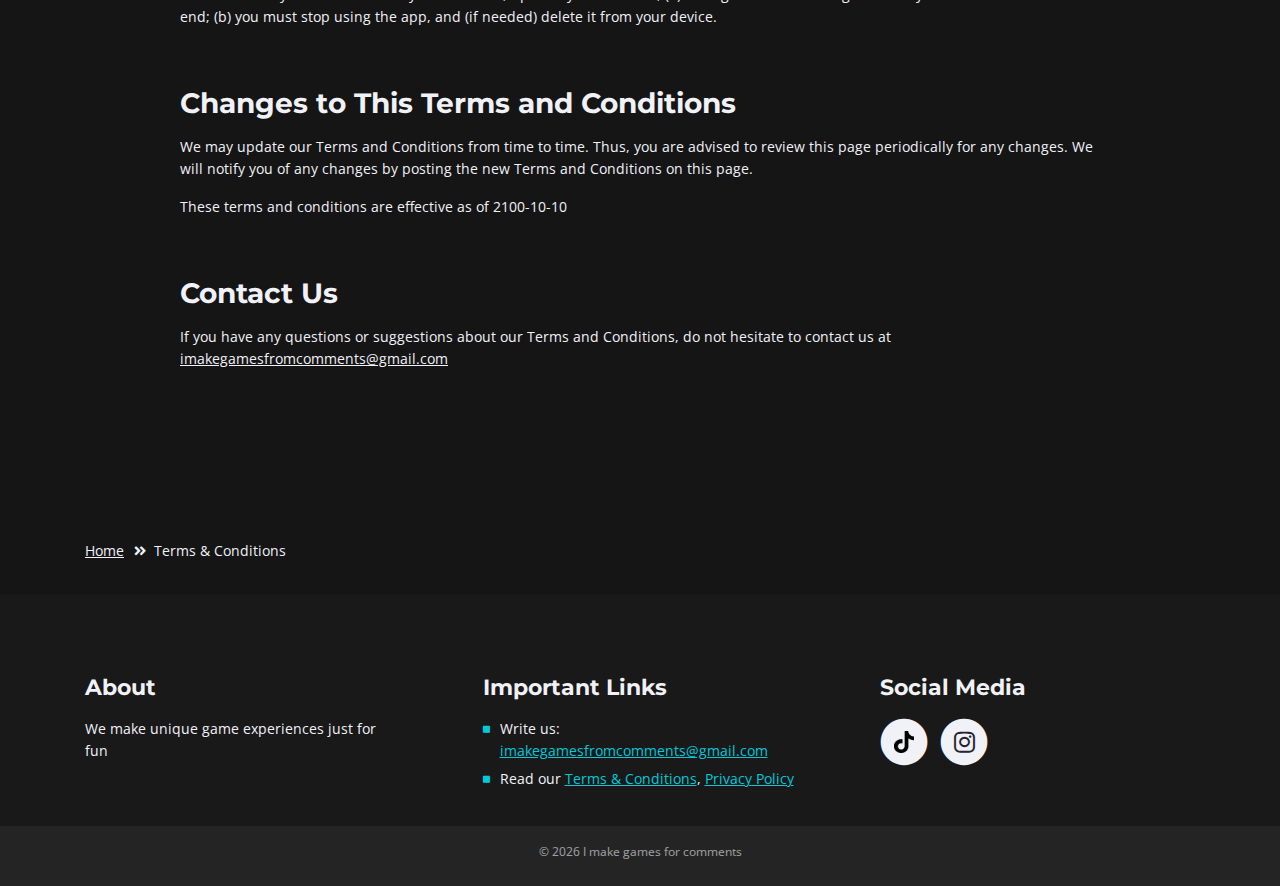
<file: terms-conditions.html>
<!DOCTYPE html>
<html lang="en">
<head>
    <meta charset="utf-8">
    <meta name="viewport" content="width=device-width, initial-scale=1, shrink-to-fit=no">
    
    <!-- SEO Meta Tags -->
    <meta name="description" content="Free mobile app HTML landing page template to help you build a great online presence for your app which will convert visitors into users">
    <meta name="author" content="Inovatik">

    <!-- OG Meta Tags to improve the way the post looks when you share the page on LinkedIn, Facebook, Google+ -->
	<meta property="og:site_name" content="" /> <!-- website name -->
	<meta property="og:site" content="" /> <!-- website link -->
	<meta property="og:title" content=""/> <!-- title shown in the actual shared post -->
	<meta property="og:description" content="" /> <!-- description shown in the actual shared post -->
	<meta property="og:image" content="" /> <!-- image link, make sure it's jpg -->
	<meta property="og:url" content="" /> <!-- where do you want your post to link to -->
	<meta property="og:type" content="article" />

    <!-- Website Title -->
    <title>I.M.G.F.C - terms & conditions</title>
    
    <!-- Styles -->
    <link href="https://fonts.googleapis.com/css?family=Open+Sans:300,300i,400,400i,600,600i,700,700i" rel="stylesheet">
    <link href="https://fonts.googleapis.com/css?family=Montserrat:600,700" rel="stylesheet">
    <link href="css/bootstrap.css" rel="stylesheet">
    <link href="css/fontawesome-all.css" rel="stylesheet">
    <link href="css/swiper.css" rel="stylesheet">
	<link href="css/magnific-popup.css" rel="stylesheet">
    <link href="css/styles.css" rel="stylesheet">
    <link href="css/main.css" rel="stylesheet">
	
	<!-- Favicon  -->
    <link rel="icon" href="images/favicon.png">
</head>
<body data-spy="scroll" data-target=".fixed-top">
    
    <!-- Preloader -->
	<div class="spinner-wrapper">
        <div class="spinner">
            <div class="bounce1"></div>
            <div class="bounce2"></div>
            <div class="bounce3"></div>
        </div>
    </div>
    <!-- end of preloader -->
    

    <!-- Navbar -->
    <nav class="navbar navbar-expand-md navbar-dark navbar-custom fixed-top">
        <!-- Text Logo - Use this if you don't have a graphic logo -->
        <!-- <a class="navbar-brand logo-text page-scroll" href="index.html">Leno</a> -->

        <!-- Image Logo -->
        <a class="navbar-brand logo-image" href="index.html"><img id="logotype1" src="images/logo2.png" alt="alternative"></a> 
        
        <!-- Mobile Menu Toggle Button -->
        <button class="navbar-toggler" type="button" data-toggle="collapse" data-target="#navbarsExampleDefault" aria-controls="navbarsExampleDefault" aria-expanded="false" aria-label="Toggle navigation">
            <span class="navbar-toggler-awesome fas fa-bars"></span>
            <span class="navbar-toggler-awesome fas fa-times"></span>
        </button>
        <!-- end of mobile menu toggle button -->

        <div class="collapse navbar-collapse" id="navbarsExampleDefault">
            <ul class="navbar-nav ml-auto">
                <li class="nav-item">
                    <a class="nav-link page-scroll" href="index.html#header">🏠 HOME <span class="sr-only">(current)</span></a>
                </li>
                <li class="nav-item">
                    <a class="nav-link" href="games.html">🎮 OUR GAMES</a>
                </li>

                <!-- Dropdown Menu -->          
                <li class="nav-item dropdown">
                    <a class="nav-link dropdown-toggle page-scroll" href="index.html#details" id="navbarDropdown" role="button" aria-haspopup="true" aria-expanded="false">DETAILS</a>
                    <div class="dropdown-menu" aria-labelledby="navbarDropdown">
                        <a class="dropdown-item" href="terms-conditions.html"><span class="item-text">🧾 TERMS CONDITIONS</span></a>
                        <div class="dropdown-items-divide-hr"></div>
                        <a class="dropdown-item" href="privacy-policy.html"><span class="item-text">🛡 PRIVACY POLICY</span></a>
                    </div>
                </li>
                <!-- end of dropdown menu -->
            </ul>
            <span class="nav-item social-icons">
                <span class="fa-stack">
                    <a href="https://www.tiktok.com/@games.from.comments?_t=8imD8fk0vBt&_r=1" target="_blank">
                        <img class="fas fa-circle fa-stack-2x" src="images/tiktok2.png" alt="tiktok" style="width: 40%; z-index: 1; position: relative; left: 30%; top: -5%;">
                        <i class="fas fa-circle fa-stack-2x"></i>
                    </a>
                </span>
                <span class="fa-stack">
                    <a href="https://www.instagram.com/games.from.comments?igsh=Z2p4dHY1dWdwZms2" target="_blank">
                        <i class="fas fa-circle fa-stack-2x"></i>
                        <i class="fab fa-instagram fa-stack-1x"></i>
                    </a>
                </span>
            </span>

            <span class="fa-stack" id="themeSwitcher">
                <a onclick="switchTheme()">
                    <img id="themeSwitcherIcon" class="fas fa-circle fa-stack-2x" src="images/sun_l.png" style="width: 60%; z-index: 1; position: relative; left: 20%; top: -5%;">
                </a>
            </span>
        </div>
    </nav> <!-- end of navbar -->
    <!-- end of navbar -->


    <!-- Header -->
    <header id="header" class="ex-header">
        <div class="container">
            <div class="row">
                <div class="col-lg-12">
                    <h1 id="title_text">Terms & Conditions</h1>
                </div> <!-- end of col -->
            </div> <!-- end of row -->
        </div> <!-- end of container -->
    </header> <!-- end of ex-header -->
    <!-- end of header -->


    <!-- Breadcrumbs -->
    <div class="ex-basic-1">
        <div class="container">
            <div class="row">
                <div class="col-lg-12">
                    <div class="breadcrumbs">
                        <a href="index.html">Home</a><i class="fa fa-angle-double-right"></i><span>Terms & Conditions</span>
                    </div> <!-- end of breadcrumbs -->
                </div> <!-- end of col -->
            </div> <!-- end of row -->
        </div> <!-- end of container -->
    </div> <!-- end of ex-basic-1 -->
    <!-- end of breadcrumbs -->


    <!-- Terms Content -->
    <div class="ex-basic-2">
        <div class="container">
            <div class="row">
                <div class="col-lg-10 offset-lg-1">
                    <div class="text-container">
                        <p>By downloading or using our apps, these terms will automatically apply to you – you should make sure therefore that you read them carefully before using our apps. You’re not allowed to copy or modify the apps, any parts of the apps, or our trademarks in any way. You’re not allowed to attempt to extract the source code of the apps, and you also shouldn’t try to translate the apps into other languages or make derivative versions. The apps themselves, and all the trademarks, copyright, database rights, and other intellectual property rights related to it, still belong to I.M.G.F.C company.</p>
                        <p>I.M.G.F.C company is committed to ensuring that the apps are as useful and efficient as possible. For that reason, we reserve the right to make changes to the apps or to charge for its services, at any time and for any reason. We will never charge you for the apps or its services without making it very clear to you exactly what you’re paying for.</p>
                        <p>Our apps store and process personal data that you have provided to us, to provide our Service. It’s your responsibility to keep your phone and access to the app secure. We therefore recommend that you do not jailbreak or root your phone, which is the process of removing software restrictions and limitations imposed by the official operating system of your device. It could make your phone vulnerable to malware/viruses/malicious programs, compromise your phone’s security features and it could mean that our apps won’t work properly or at all.</p>
                        <p>The app does use third-party services that declare their Terms and Conditions.</p>
                        <p>Link to Terms and Conditions of third-party service providers used by our apps:</p>
                        <div class="row">
                            <div class="col-md-6">
                                <ul class="list-unstyled li-space-lg indent">
                                    <li class="media">
                                        <i class="fas fa-square"></i>⠀
                                        <a href="https://www.google.com/policies/privacy/" target="_blank" rel="noopener noreferrer">Google Play Services</a>
                                    </li>
                                </ul>
                            </div> <!-- end of col -->

                            <div class="col-md-6">
                                <ul class="list-unstyled li-space-lg indent">
                                    <li class="media">
                                        <i class="fas fa-square"></i>⠀
                                        <a href="https://unity3d.com/legal/privacy-policy" target="_blank" rel="noopener noreferrer">Unity</a>
                                    </li>
                                </ul>
                            </div> <!-- end of col -->

				<div class="col-md-6">
                                <ul class="list-unstyled li-space-lg indent">
                                    <li class="media">
                                        <i class="fas fa-square"></i>⠀
                                        <a href="https://developers.is.com/ironsource-mobile/air/ironsource-mobile-privacy-policy/" target="_blank" rel="noopener noreferrer">IronSource</a>
                                    </li>
                                </ul>
                            </div> <!-- end of col -->
                        </div> <!-- end of row -->
                        <p>You should be aware that there are certain things that I.M.G.F.C company will not take responsibility for. Certain functions of the app will require the app to have an active internet connection. The connection can be Wi-Fi or provided by your mobile network provider, but I.M.G.F.C company cannot take responsibility for the app not working at full functionality if you don’t have access to Wi-Fi, and you don’t have any of your data allowance left.</p>
                        <p>If you’re using the app outside of an area with Wi-Fi, you should remember that the terms of the agreement with your mobile network provider will still apply. As a result, you may be charged by your mobile provider for the cost of data for the duration of the connection while accessing the apps, or other third-party charges. In using the apps, you’re accepting responsibility for any such charges, including roaming data charges if you use the app outside of your home territory (i.e. region or country) without turning off data roaming. If you are not the bill payer for the device on which you’re using the app, please be aware that we assume that you have received permission from the bill payer for using the app.</p>
                        <p>Along the same lines, I.M.G.F.C company cannot always take responsibility for the way you use the app i.e. You need to make sure that your device stays charged – if it runs out of battery and you can’t turn it on to avail the Service, I.M.G.F.C company cannot accept responsibility.</p>
                        <p>With respect to I.M.G.F.C’s responsibility for your use of the app, when you’re using the app, it’s important to bear in mind that although we endeavor to ensure that it is updated and correct at all times, we do rely on third parties to provide information to us so that we can make it available to you. I.M.G.F.C company accepts no liability for any loss, direct or indirect, you experience as a result of relying wholly on this functionality of the apps.z</p>
                        <p>At some point, we may wish to update the apps. The apps is currently available on Android – the requirements for the system(and for any additional systems we decide to extend the availability of the app to) may change, and you’ll need to download the updates if you want to keep using the app. I.M.G.F.C company does not promise that it will always update the app so that it is relevant to you and/or works with the Android version that you have installed on your device. However, you promise to always accept updates to the application when offered to you, We may also wish to stop providing the app, and may terminate use of it at any time without giving notice of termination to you. Unless we tell you otherwise, upon any termination, (a) the rights and licenses granted to you in these terms will end; (b) you must stop using the app, and (if needed) delete it from your device.</p>



            
                    </div> <!-- end of text-container -->
                    
                    <div class="text-container">
                        <h3>Changes to This Terms and Conditions</h3>
                        <p>We may update our Terms and Conditions from time to time. Thus, you are advised to review this page periodically for any changes. We will notify you of any changes by posting the new Terms and Conditions on this page.</p>
                        <p>These terms and conditions are effective as of 2100-10-10</p>
                    </div> <!-- end of text-container -->

                    <div class="text-container">
                        <h3>Contact Us</h3>
                        <p>If you have any questions or suggestions about our Terms and Conditions, do not hesitate to contact us at <a href="https://gmail.com" target="_blank">imakegamesfromcomments@gmail.com</a></p>
                    </div> <!-- end of text-container -->
                </div>
            </div> <!-- end of row -->
        </div> <!-- end of container -->
    </div> <!-- end of ex-basic -->
    <!-- end of terms content -->

    
    <!-- Breadcrumbs -->
    <div class="ex-basic-1">
        <div class="container">
            <div class="row">
                <div class="col-lg-12">
                    <div class="breadcrumbs">
                        <a href="index.html">Home</a><i class="fa fa-angle-double-right"></i><span>Terms & Conditions</span>
                    </div> <!-- end of breadcrumbs -->
                </div> <!-- end of col -->
            </div> <!-- end of row -->
        </div> <!-- end of container -->
    </div> <!-- end of ex-basic-1 -->
    <!-- end of breadcrumbs -->


    <!-- Footer -->
    <div class="footer">
        <div class="container">
            <div class="row">
                <div class="col-md-4">
                    <div class="footer-col">
                        <h4>About</h4>
                        <p>We make unique game experiences just for fun</p>
                    </div>
                </div> <!-- end of col -->
                <div class="col-md-4">
                    <div class="footer-col middle">
                        <h4>Important Links</h4>
                        <ul class="list-unstyled li-space-lg">
                            <li class="media">
                                <i class="fas fa-square"></i>
                                <div class="media-body">Write us: <a class="turquoise" href="https://gmail.com" target="_blank">imakegamesfromcomments@gmail.com</a></div>
                            </li>
                            <li class="media">
                                <i class="fas fa-square"></i>
                                <div class="media-body">Read our <a class="turquoise" href="terms-conditions.html">Terms & Conditions</a>, <a class="turquoise" href="privacy-policy.html">Privacy Policy</a></div>
                            </li>
                        </ul>
                    </div>
                </div> <!-- end of col -->
                <div class="col-md-4">
                    <div class="footer-col last">
                        <h4>Social Media</h4>
                        <span class="fa-stack">
                            <a href="https://www.tiktok.com/@games.from.comments?_t=8imD8fk0vBt&_r=1" target="_blank">
                                <img class="fas fa-circle fa-stack-2x" src="images/tiktok.png" alt="tiktok" style="width: 40%; z-index: 1; position: relative; left: 30%; top: -5%;">
                                <i class="fas fa-circle fa-stack-2x"></i>
                            </a>
                        </span>
                        <span class="fa-stack">
                            <a href="https://www.instagram.com/games.from.comments?igsh=Z2p4dHY1dWdwZms2" target="_blank">
                                <i class="fas fa-circle fa-stack-2x"></i>
                                <i class="fab fa-instagram fa-stack-1x"></i>
                            </a>
                        </span>
                    </div> 
                </div> <!-- end of col -->
            </div> <!-- end of row -->
        </div> <!-- end of container -->
    </div> <!-- end of footer -->  
    <!-- end of footer -->


    <!-- Copyright -->
    <div class="copyright">
        <div class="container">
            <div class="row">
                <div class="col-lg-12">
                    <p class="p-small" id="copyright_text"></p>
                </div> <!-- end of col -->
            </div> <!-- enf of row -->
        </div> <!-- end of container -->
    </div> <!-- end of copyright --> 
    <!-- end of copyright -->

	
    <!-- Scripts -->
    <script src="js/jquery.min.js"></script> <!-- jQuery for Bootstrap's JavaScript plugins -->
    <script src="js/popper.min.js"></script> <!-- Popper tooltip library for Bootstrap -->
    <script src="js/bootstrap.min.js"></script> <!-- Bootstrap framework -->
    <script src="js/jquery.easing.min.js"></script> <!-- jQuery Easing for smooth scrolling between anchors -->
    <script src="js/swiper.min.js"></script> <!-- Swiper for image and text sliders -->
    <script src="js/jquery.magnific-popup.js"></script> <!-- Magnific Popup for lightboxes -->
    <script src="js/morphext.min.js"></script> <!-- Morphtext rotating text in the header -->
    <script src="js/validator.min.js"></script> <!-- Validator.js - Bootstrap plugin that validates forms -->
    <script src="js/scripts.js"></script> <!-- Custom scripts -->
    <script src="js/main.js" type="text/javascript"></script>
</body>
</html>
</file>
<file: css/styles.css>
/*****************************************
Table Of Contents:

01. General Styles
02. Preloader
03. Navigation
04. Header
05. Features
******************************************/

/*****************************************
Colors:

- Text, navbar links - white #f1f1f8
- Buttons, bullets, icons - turquoise #00c9db
- Navbar - navy #4633af
- Backgrounds - dark denim #262431
- Backgrounds - denim #2f2c3d
******************************************/


/******************************/
/*     01. General Styles     */
/******************************/
body,
html {
    width: 100%;
	height: 100%;
}

body, p {
	color: #f1f1f8; 
	font: 400 0.875rem/1.375rem "Open Sans", sans-serif;
}

.p-large {
	color: #f1f1f8;
	font: 400 1rem/1.5rem "Open Sans", sans-serif;
}

.p-small {
	color: #f1f1f8;
	font: 400 0.75rem/1.25rem "Open Sans", sans-serif;
}

.p-heading {
	margin-bottom: 3.75rem;
	text-align: center;
}

.li-space-lg li {
	margin-bottom: 0.375rem;
}

.indent {
	padding-left: 1.25rem;
}

h1 {
	color: #f1f1f8;
	font: 700 2.5rem/2.875rem "Montserrat", sans-serif;
}

h2 {
	color: #f1f1f8;
	font: 700 2.25rem/2.75rem "Montserrat", sans-serif;
}

h3 {
	color: #f1f1f8;
	font: 700 1.75rem/2.125rem "Montserrat", sans-serif;
}

h4 {
	color: #f1f1f8;
	font: 700 1.375rem/1.75rem "Montserrat", sans-serif;
}

h5 {
	color: #f1f1f8;
	font: 700 1.125rem/1.625rem "Montserrat", sans-serif;
}

h6 {
	color: #f1f1f8;
	font: 700 1rem/1.5rem "Montserrat", sans-serif;
}

a {
	color: #f1f1f8;
	text-decoration: underline;
}

a:hover {
	color: #f1f1f8;
	text-decoration: underline;
}

a.turquoise {
	color: #00c9db;
}

a.white {
	color: #fff;
}

.testimonial-text {
	font: italic 400 1rem/1.5rem "Open Sans", sans-serif;
}

.testimonial-author {
	font: 700 1rem/1.5rem "Montserrat", sans-serif;
}

.btn-solid-reg {
	display: inline-block;
	padding: 1.1875rem 2.125rem 1.1875rem 2.125rem;
	border: 0.125rem solid #00c9db;
	border-radius: 2rem;
	background-color: #00c9db;
	color: #fff;
	font: 700 0.75rem/0 "Montserrat", sans-serif;
	text-decoration: none;
	transition: all 0.2s;
}

.btn-solid-reg:hover {
	background-color: transparent;
	color: #00c9db;
	text-decoration: none;
}

.btn-solid-lg {
	display: inline-block;
	padding: 1.375rem 2.625rem 1.375rem 2.625rem;
	border: 0.125rem solid #00c9db;
	border-radius: 2rem;
	background-color: #00c9db;
	color: #fff;
	font: 700 0.75rem/0 "Montserrat", sans-serif;
	text-decoration: none;
	transition: all 0.2s;
}

.btn-solid-lg:hover {
	background-color: transparent;
	color: #00c9db;
	text-decoration: none;
}

.btn-solid-lg .fab {
	margin-right: 0.5rem;
	font-size: 1.25rem;
	line-height: 0;
	vertical-align: top;
}

.btn-solid-lg .fab.fa-google-play {
	font-size: 1rem;
}

.btn-outline-reg {
	display: inline-block;
	padding: 1.1875rem 2.125rem 1.1875rem 2.125rem;
	border: 0.125rem solid #00c9db;
	border-radius: 2rem;
	background-color: transparent;
	color: #00c9db;
	font: 700 0.75rem/0 "Montserrat", sans-serif;
	text-decoration: none;
	transition: all 0.2s;
}

.btn-outline-reg:hover {
	background-color: #00c9db;
	color: #fff;
	text-decoration: none;
}

.btn-outline-lg {
	display: inline-block;
	padding: 1.375rem 2.625rem 1.375rem 2.625rem;
	border: 0.125rem solid #00c9db;
	border-radius: 2rem;
	background-color: transparent;
	color: #00c9db;
	font: 700 0.75rem/0 "Montserrat", sans-serif;
	text-decoration: none;
	transition: all 0.2s;
}

.btn-outline-lg:hover {
	background-color: #00c9db;
	color: #fff;
	text-decoration: none;
}

.btn-outline-sm {
	display: inline-block;
	padding: 1rem 1.625rem 0.875rem 1.625rem;
	border: 0.125rem solid #00c9db;
	border-radius: 2rem;
	background-color: transparent;
	color: #00c9db;
	font: 700 0.625rem/0 "Montserrat", sans-serif;
	text-decoration: none;
	transition: all 0.2s;
}

.btn-outline-sm:hover {
	background-color: #00c9db;
	color: #fff;
	text-decoration: none;
}

.form-group {
	position: relative;
	margin-bottom: 1.25rem;
}

.form-group.has-error.has-danger {
	margin-bottom: 0.625rem;
}

.form-group.has-error.has-danger .help-block.with-errors ul {
	margin-top: 0.375rem;
}

.label-control {
	position: absolute;
	top: 0.87rem;
	left: 1.375rem;
	color: #f1f1f8;
	opacity: 1;
	font: 400 0.875rem/1.375rem "Open Sans", sans-serif;
	cursor: text;
	transition: all 0.2s ease;
}

/* IE10+ hack to solve lower label text position compared to the rest of the browsers */
@media screen and (-ms-high-contrast: active), screen and (-ms-high-contrast: none) {  
	.label-control {
		top: 0.9375rem;
	}
}

.form-control-input:focus + .label-control,
.form-control-input.notEmpty + .label-control,
.form-control-textarea:focus + .label-control,
.form-control-textarea.notEmpty + .label-control {
	top: 0.125rem;
	opacity: 1;
	font-size: 0.75rem;
	font-weight: 700;
}

.form-control-input,
.form-control-select {
	display: block; /* needed for proper display of the label in Firefox, IE, Edge */
	width: 100%;
	padding-top: 1.0625rem;
	padding-bottom: 0.0625rem;
	padding-left: 1.3125rem;
	border: 1px solid #9791ae;
	border-radius: 0.25rem;
	background-color: #413d52;
	color: #f1f1f8;
	font: 400 0.875rem/1.875rem "Open Sans", sans-serif;
	transition: all 0.2s;
	-webkit-appearance: none; /* removes inner shadow on form inputs on ios safari */
}

.form-control-select {
	padding-top: 0.5rem;
	padding-bottom: 0.5rem;
	height: 3rem;
}

/* IE10+ hack to solve lower label text position compared to the rest of the browsers */
@media screen and (-ms-high-contrast: active), screen and (-ms-high-contrast: none) {  
	.form-control-input {
		padding-top: 1.25rem;
		padding-bottom: 0.75rem;
		line-height: 1.75rem;
	}

	.form-control-select {
		padding-top: 0.875rem;
		padding-bottom: 0.75rem;
		height: 3.125rem;
		line-height: 2.125rem;
	}
}

select {
    /* you should keep these first rules in place to maintain cross-browser behavior */
    -webkit-appearance: none;
	-moz-appearance: none;
	-ms-appearance: none;
    -o-appearance: none;
    appearance: none;
    background-image: url('../images/down-arrow.png');
    background-position: 96% 50%;
    background-repeat: no-repeat;
    outline: none;
}

select::-ms-expand {
    display: none; /* removes the ugly default down arrow on select form field in IE11 */
}

.form-control-textarea {
	display: block; /* used to eliminate a bottom gap difference between Chrome and IE/FF */
	width: 100%;
	height: 8rem; /* used instead of html rows to normalize height between Chrome and IE/FF */
	padding-top: 1.25rem;
	padding-left: 1.3125rem;
	border: 1px solid #9791ae;
	border-radius: 0.25rem;
	background-color: #413d52;
	color: #f1f1f8;
	font: 400 0.875rem/1.75rem "Open Sans", sans-serif;
	transition: all 0.2s;
}

.form-control-input:focus,
.form-control-select:focus,
.form-control-textarea:focus {
	border: 1px solid #f1f1f8;
	outline: none; /* Removes blue border on focus */
}

.form-control-input:hover,
.form-control-select:hover,
.form-control-textarea:hover {
	border: 1px solid #f1f1f8;
}

.checkbox {
	font: 400 0.75rem/1.25rem "Open Sans", sans-serif;
}

input[type='checkbox'] {
	vertical-align: -15%;
	margin-right: 0.375rem;
}

/* IE10+ hack to raise checkbox field position compared to the rest of the browsers */
@media screen and (-ms-high-contrast: active), screen and (-ms-high-contrast: none) {  
	input[type='checkbox'] {
		vertical-align: -9%;
	}
}

.form-control-submit-button {
	display: inline-block;
	width: 100%;
	height: 3.125rem;
	border: 1px solid #00c9db;
	border-radius: 1.5rem;
	background-color: #00c9db;
	color: #fff;
	font: 700 0.75rem/1.75rem "Montserrat", sans-serif;
	cursor: pointer;
	transition: all 0.2s;
}

.form-control-submit-button:hover {
	background-color: transparent;
	color: #00c9db;
}

/* Form Success And Error Message Formatting */
#cmsgSubmit.h3.text-center.tada.animated,
#pmsgSubmit.h3.text-center.tada.animated,
#cmsgSubmit.h3.text-center,
#pmsgSubmit.h3.text-center {
	display: block;
	margin-bottom: 0;
	color: #f1f1f8;
	font: 400 1.125rem/1rem "Open Sans", sans-serif;
}

.help-block.with-errors .list-unstyled {
	color: #f1f1f8;
	font-size: 0.75rem;
	line-height: 1.125rem;
	text-align: left;
}

.help-block.with-errors ul {
	margin-bottom: 0;
}
/* end of form success and error message formatting */

/* Form Success And Error Message Animation - Animate.css */
@-webkit-keyframes tada {
	from {
		-webkit-transform: scale3d(1, 1, 1);
		-ms-transform: scale3d(1, 1, 1);
		transform: scale3d(1, 1, 1);
	}
	10%, 20% {
		-webkit-transform: scale3d(.9, .9, .9) rotate3d(0, 0, 1, -3deg);
		-ms-transform: scale3d(.9, .9, .9) rotate3d(0, 0, 1, -3deg);
		transform: scale3d(.9, .9, .9) rotate3d(0, 0, 1, -3deg);
	}
	30%, 50%, 70%, 90% {
		-webkit-transform: scale3d(1.1, 1.1, 1.1) rotate3d(0, 0, 1, 3deg);
		-ms-transform: scale3d(1.1, 1.1, 1.1) rotate3d(0, 0, 1, 3deg);
		transform: scale3d(1.1, 1.1, 1.1) rotate3d(0, 0, 1, 3deg);
	}
	40%, 60%, 80% {
		-webkit-transform: scale3d(1.1, 1.1, 1.1) rotate3d(0, 0, 1, -3deg);
		-ms-transform: scale3d(1.1, 1.1, 1.1) rotate3d(0, 0, 1, -3deg);
		transform: scale3d(1.1, 1.1, 1.1) rotate3d(0, 0, 1, -3deg);
	}
	to {
		-webkit-transform: scale3d(1, 1, 1);
		-ms-transform: scale3d(1, 1, 1);
		transform: scale3d(1, 1, 1);
	}
}

@keyframes tada {
	from {
		-webkit-transform: scale3d(1, 1, 1);
		-ms-transform: scale3d(1, 1, 1);
		transform: scale3d(1, 1, 1);
	}
	10%, 20% {
		-webkit-transform: scale3d(.9, .9, .9) rotate3d(0, 0, 1, -3deg);
		-ms-transform: scale3d(.9, .9, .9) rotate3d(0, 0, 1, -3deg);
		transform: scale3d(.9, .9, .9) rotate3d(0, 0, 1, -3deg);
	}
	30%, 50%, 70%, 90% {
		-webkit-transform: scale3d(1.1, 1.1, 1.1) rotate3d(0, 0, 1, 3deg);
		-ms-transform: scale3d(1.1, 1.1, 1.1) rotate3d(0, 0, 1, 3deg);
		transform: scale3d(1.1, 1.1, 1.1) rotate3d(0, 0, 1, 3deg);
	}
	40%, 60%, 80% {
		-webkit-transform: scale3d(1.1, 1.1, 1.1) rotate3d(0, 0, 1, -3deg);
		-ms-transform: scale3d(1.1, 1.1, 1.1) rotate3d(0, 0, 1, -3deg);
		transform: scale3d(1.1, 1.1, 1.1) rotate3d(0, 0, 1, -3deg);
	}
	to {
		-webkit-transform: scale3d(1, 1, 1);
		-ms-transform: scale3d(1, 1, 1);
		transform: scale3d(1, 1, 1);
	}
}

.tada {
	-webkit-animation-name: tada;
	animation-name: tada;
}

.animated {
	-webkit-animation-duration: 1s;
	animation-duration: 1s;
	-webkit-animation-fill-mode: both;
	animation-fill-mode: both;
}
/* end of form success and error message animation - Animate.css */

/* Fade-move Animation For Lightbox - Magnific Popup */
/* at start */
.my-mfp-slide-bottom .zoom-anim-dialog {
	opacity: 0;
	transition: all 0.2s ease-out;
	-webkit-transform: translateY(-1.25rem) perspective(37.5rem) rotateX(10deg);
	-ms-transform: translateY(-1.25rem) perspective(37.5rem) rotateX(10deg);
	transform: translateY(-1.25rem) perspective(37.5rem) rotateX(10deg);
}

/* animate in */
.my-mfp-slide-bottom.mfp-ready .zoom-anim-dialog {
	opacity: 1;
	-webkit-transform: translateY(0) perspective(37.5rem) rotateX(0); 
	-ms-transform: translateY(0) perspective(37.5rem) rotateX(0); 
	transform: translateY(0) perspective(37.5rem) rotateX(0); 
}

/* animate out */
.my-mfp-slide-bottom.mfp-removing .zoom-anim-dialog {
	opacity: 0;
	-webkit-transform: translateY(-0.625rem) perspective(37.5rem) rotateX(10deg); 
	-ms-transform: translateY(-0.625rem) perspective(37.5rem) rotateX(10deg); 
	transform: translateY(-0.625rem) perspective(37.5rem) rotateX(10deg); 
}

/* dark overlay, start state */
.my-mfp-slide-bottom.mfp-bg {
	opacity: 0;
	transition: opacity 0.2s ease-out;
}

/* animate in */
.my-mfp-slide-bottom.mfp-ready.mfp-bg {
	opacity: 0.8;
}
/* animate out */
.my-mfp-slide-bottom.mfp-removing.mfp-bg {
	opacity: 0;
}
/* end of fade-move animation for lightbox - magnific popup */

/* Fade Animation For Image Slider - Magnific Popup */
@-webkit-keyframes fadeIn {
	from {
		opacity: 0;
	}
	to {
		opacity: 1;
	}
}

@keyframes fadeIn {
	from {
		opacity: 0;
	}
	to {
		opacity: 1;
	}
}

.fadeIn {
	-webkit-animation: fadeIn 0.6s;
	animation: fadeIn 0.6s;
}

@-webkit-keyframes fadeOut {
	from {
		opacity: 1;
	}
	to {
		opacity: 0;
	}
}

@keyframes fadeOut {
	from {
		opacity: 1;
	}
	to {
		opacity: 0;
	}
}

.fadeOut {
	-webkit-animation: fadeOut 0.8s;
	animation: fadeOut 0.8s;
}
/* end of fade animation for image slider - magnific popup */


/*************************/
/*     02. Preloader     */
/*************************/
.spinner-wrapper {
	position: fixed;
	z-index: 999999;
	top: 0;
	right: 0;
	bottom: 0;
	left: 0;
	background: #151515;
}

.spinner {
	position: absolute;
	top: 50%; /* centers the loading animation vertically one the screen */
	left: 50%; /* centers the loading animation horizontally one the screen */
	width: 3.75rem;
	height: 1.25rem;
	margin: -0.625rem 0 0 -1.875rem; /* is width and height divided by two */ 
	text-align: center;
}

.spinner > div {
	display: inline-block;
	width: 1rem;
	height: 1rem;
	border-radius: 100%;
	background-color: #fff;
	-webkit-animation: sk-bouncedelay 1.4s infinite ease-in-out both;
	animation: sk-bouncedelay 1.4s infinite ease-in-out both;
}

.spinner .bounce1 {
	-webkit-animation-delay: -0.32s;
	animation-delay: -0.32s;
}

.spinner .bounce2 {
	-webkit-animation-delay: -0.16s;
	animation-delay: -0.16s;
}

@-webkit-keyframes sk-bouncedelay {
	0%, 80%, 100% { -webkit-transform: scale(0); }
	40% { -webkit-transform: scale(1.0); }
}

@keyframes sk-bouncedelay {
	0%, 80%, 100% { 
		-webkit-transform: scale(0);
		-ms-transform: scale(0);
		transform: scale(0);
	} 40% { 
		-webkit-transform: scale(1.0);
		-ms-transform: scale(1.0);
		transform: scale(1.0);
	}
}


/**************************/
/*     03. Navigation     */
/**************************/
.navbar-custom {
	background-color: #191919;
	box-shadow: 0 0.0625rem 0.375rem 0 rgba(0, 0, 0, 0.1);
	font: 700 0.75rem/2rem "Montserrat", sans-serif;
	transition: all 0.2s;
}

.navbar-custom .navbar-brand.logo-image img {
    width: 113px;
	height: 34px;
	margin-bottom: 1px;
	-webkit-backface-visibility: hidden;
}

.navbar-custom .navbar-brand.logo-text {
	font: 700 2.375rem/1.5rem "Montserrat", sans-serif;
	color: #fff;
	letter-spacing: -0.5px;
	text-decoration: none;
}

.navbar-custom .navbar-nav {
	margin-top: 0.75rem;
}

.navbar-custom .nav-item .nav-link {
	padding: 0 0.75rem 0 0.75rem;
	color: #fff;
	text-decoration: none;
	transition: all 0.2s ease;
}

.navbar-custom .nav-item .nav-link:hover,
.navbar-custom .nav-item .nav-link.active {
	color: #00c9db;
}

/* Dropdown Menu */
.navbar-custom .dropdown:hover > .dropdown-menu {
	display: block; /* this makes the dropdown menu stay open while hovering it */
	min-width: auto;
	animation: fadeDropdown 0.2s; /* required for the fade animation */
}

@keyframes fadeDropdown {
    0% {
        opacity: 0;
    }

    100% {
        opacity: 1;
    }
}

.navbar-custom .dropdown-toggle:focus { /* removes dropdown outline on focus  */
	outline: 0;
}

.navbar-custom .dropdown-menu {
	margin-top: 0;
	border: none;
	border-radius: 0.25rem;
	background-color: #242424;
}

.navbar-custom .dropdown-item {
	color: #fff;
	text-decoration: none;
}

.navbar-custom .dropdown-item:hover {
	background-color: #191919;
}

.navbar-custom .dropdown-item .item-text {
	font: 700 0.75rem/1.5rem "Montserrat", sans-serif;
}

.navbar-custom .dropdown-item:hover .item-text {
	color: #00c9db;
}

.navbar-custom .dropdown-items-divide-hr {
	width: 100%;
	height: 1px;
	margin: 0.25rem auto 0.25rem auto;
	border: none;
	background-color: #b5bcc4;
	opacity: 0.2;
}
/* end of dropdown menu */

.navbar-custom .social-icons {
	display: none;
}

.navbar-custom .navbar-toggler {
	border: none;
	color: #fff;
	font-size: 2rem;
	outline: none;
}

.navbar-custom button[aria-expanded='false'] .navbar-toggler-awesome.fas.fa-times{
	display: none;
}

.navbar-custom button[aria-expanded='false'] .navbar-toggler-awesome.fas.fa-bars{
	display: inline-block;
}

.navbar-custom button[aria-expanded='true'] .navbar-toggler-awesome.fas.fa-bars{
	display: none;
}

.navbar-custom button[aria-expanded='true'] .navbar-toggler-awesome.fas.fa-times{
	display: inline-block;
	margin-right: 0.125rem;
}


/*********************/
/*    04. Header     */
/*********************/
.header {
	/*background: linear-gradient(to bottom right, rgba(72, 72, 212, 0), rgba(241, 104, 104, 0)), url('../images/header-background.jpg') center center no-repeat;*/
	background-color: #151515;
	background-size: cover;
}

.header .header-content {
	padding-top: 8.5rem;
	padding-bottom: 7rem;
	text-align: center;
}

.header .text-container {
	margin-bottom: 3rem;
}

.header h1 {
	margin-bottom: 1rem;
}

.header #js-rotating {
	color: #40e0ee;
}

.header .p-large {
	margin-bottom: 2rem;
}

.header .btn-solid-lg {
	margin-right: 0.5rem;
	margin-bottom: 1.25rem;
}


/****************************/
/*     05. Testimonials     */
/****************************/
.slider-1 {
	padding-top: 6.875rem;
	padding-bottom: 6.375rem;
	background-color: #262431;
}

.slider-1 .slider-container {
	position: relative;
}

.slider-1 .swiper-container {
	position: static;
	width: 90%;
	text-align: center;
}

.slider-1 .swiper-button-prev:focus,
.slider-1 .swiper-button-next:focus {
	/* even if you can't see it chrome you can see it on mobile device */
	outline: none;
}

.slider-1 .swiper-button-prev {
	left: -0.5rem;
	background-image: url("data:image/svg+xml;charset=utf-8,%3Csvg%20xmlns%3D'http%3A%2F%2Fwww.w3.org%2F2000%2Fsvg'%20viewBox%3D'0%200%2028%2044'%3E%3Cpath%20d%3D'M0%2C22L22%2C0l2.1%2C2.1L4.2%2C22l19.9%2C19.9L22%2C44L0%2C22L0%2C22L0%2C22z'%20fill%3D'%23f1f1f8'%2F%3E%3C%2Fsvg%3E");
	background-size: 1.125rem 1.75rem;
}

.slider-1 .swiper-button-next {
	right: -0.5rem;
	background-image: url("data:image/svg+xml;charset=utf-8,%3Csvg%20xmlns%3D'http%3A%2F%2Fwww.w3.org%2F2000%2Fsvg'%20viewBox%3D'0%200%2028%2044'%3E%3Cpath%20d%3D'M27%2C22L27%2C22L5%2C44l-2.1-2.1L22.8%2C22L2.9%2C2.1L5%2C0L27%2C22L27%2C22z'%20fill%3D'%23f1f1f8'%2F%3E%3C%2Fsvg%3E");
	background-size: 1.125rem 1.75rem;
}

.slider-1 .card {
	position: relative;
	border: none;
	background-color: transparent;
}

.slider-1 .card-image {
	width: 6rem;
	height: 6rem;
	margin-right: auto;
	margin-bottom: 0.25rem;
	margin-left: auto;
	border-radius: 50%;
}

.slider-1 .card-body {
	padding-bottom: 0;
}

.slider-1 .testimonial-author {
	margin-bottom: 0;
}


/************************/
/*     05. Features     */
/************************/
.tabs {
	padding-top: 6.5rem;
	padding-bottom: 4.25rem;
	background-color: #2f2c3d;
}

.tabs h2 {
	margin-bottom: 1.125rem;
	text-align: center;
}

.tabs .p-heading {
	margin-bottom: 3.125rem;
}

.tabs .nav-tabs {
	margin-right: auto;
	margin-bottom: 2.5rem;
	margin-left: auto;
	justify-content: center;
	border-bottom: none;
}

.tabs .nav-link {
	margin-bottom: 1rem;
	padding: 0.5rem 1.375rem 0.25rem 1.375rem;
	border: none;
	border-bottom: 0.1875rem solid #f1f1f8;
	border-radius: 0;
	color: #f1f1f8;
	font: 700 1rem/1.75rem "Montserrat", sans-serif;
	text-decoration: none;
	transition: all 0.2s ease;
}

.tabs .nav-link.active,
.tabs .nav-link:hover {
	border-bottom: 0.1875rem solid #00c9db;
	background-color: transparent;
	color: #00c9db;
}

.tabs .nav-link .fas {
	margin-right: 0.375rem;
	font-size: 1rem;
}

.tabs .tab-content {
	width: 100%; /* for proper display in IE11 */
}

.tabs .card {
	border: none;
	background: transparent;
}

.tabs .card-body {
	padding: 1rem 0 1.25rem 0;
}

.tabs .card-title {
	margin-bottom: 0.5rem;
}

.tabs .card .card-icon {
	display: inline-block;
	width: 3.5rem;
	height: 3.5rem;
	border-radius: 50%;
	background-color: #00c9db;
	text-align: center;
	vertical-align: top;
}

.tabs .card .card-icon .fas,
.tabs .card .card-icon .far {
	color: #fff;
	font-size: 1.75rem;
	line-height: 3.5rem;
}

.tabs #tab-1 .card.left-pane .text-wrapper {
	display: inline-block;
	width: 75%;
}

.tabs #tab-1 .card.left-pane .card-icon {
	float: left;
	margin-right: 1rem;
}

.tabs #tab-1 img {
	display: block;
	margin: 2rem auto 3rem auto;
}

.tabs #tab-1 .card.right-pane .text-wrapper {
	display: inline-block;
	width: 75%;
}

.tabs #tab-1 .card.right-pane .card-icon {
	margin-right: 1rem;
}

.tabs #tab-2 img {
	display: block;
	margin: 0 auto 2rem auto;
}

.tabs #tab-2 .text-area {
	margin-top: 1.5rem;
}

.tabs #tab-2 h3 {
	margin-bottom: 0.75rem;
}

.tabs #tab-2 .icon-cards-area {
	margin-top: 2.5rem;
}

.tabs #tab-2 .icon-cards-area .card {
	width: 100%; /* for proper display in IE11 */
}

.tabs #tab-3 .icon-cards-area .card {
	width: 100%; /* for proper display in IE11 */
}

.tabs #tab-3 .text-area {
	margin-top: 0.75rem;
	margin-bottom: 4rem;
}

.tabs #tab-3 h3 {
	margin-bottom: 0.75rem;
}

.tabs #tab-3 img {
	margin: 0 auto 3rem auto;
}


/*********************/
/*     07. Video     */
/*********************/
.basic-1 {
	padding-top: 6.375rem;
	padding-bottom: 6.875rem;
	background: url('../images/video-background.jpg') center center no-repeat;
	background-size: cover; 
}

.basic-1 h2 {
	margin-bottom: 1.125rem;
	text-align: center;
}

.basic-1 .p-heading {
	margin-bottom: 4rem;
	text-align: center;
}

.basic-1 .image-container img {
	border-radius: 0.375rem;
}

.basic-1 .video-wrapper {
	position: relative;
}

/* Video Play Button */
.basic-1 .video-play-button {
	position: absolute;
	z-index: 10;
	top: 50%;
	left: 50%;
	display: block;
	box-sizing: content-box;
	width: 2rem;
	height: 2.75rem;
	padding: 1.125rem 1.25rem 1.125rem 1.75rem;
	border-radius: 50%;
	-webkit-transform: translateX(-50%) translateY(-50%);
	-ms-transform: translateX(-50%) translateY(-50%);
	transform: translateX(-50%) translateY(-50%);
}
  
.basic-1 .video-play-button:before {
	content: "";
	position: absolute;
	z-index: 0;
	top: 50%;
	left: 50%;
	display: block;
	width: 4.75rem;
	height: 4.75rem;
	border-radius: 50%;
	background: #4eaaff;
	animation: pulse-border 1500ms ease-out infinite;
	-webkit-transform: translateX(-50%) translateY(-50%);
	-ms-transform: translateX(-50%) translateY(-50%);
	transform: translateX(-50%) translateY(-50%);
}
  
.basic-1 .video-play-button:after {
	content: "";
	position: absolute;
	z-index: 1;
	top: 50%;
	left: 50%;
	display: block;
	width: 4.375rem;
	height: 4.375rem;
	border-radius: 50%;
	background: #4eaaff;
	transition: all 200ms;
	-webkit-transform: translateX(-50%) translateY(-50%);
	-ms-transform: translateX(-50%) translateY(-50%);
	transform: translateX(-50%) translateY(-50%);
}
  
.basic-1 .video-play-button span {
	position: relative;
	display: block;
	z-index: 3;
	top: 0.375rem;
	left: 0.25rem;
	width: 0;
	height: 0;
	border-left: 1.625rem solid #fff;
	border-top: 1rem solid transparent;
	border-bottom: 1rem solid transparent;
}
  
@keyframes pulse-border {
	0% {
		transform: translateX(-50%) translateY(-50%) translateZ(0) scale(1);
		opacity: 1;
	}
	100% {
		transform: translateX(-50%) translateY(-50%) translateZ(0) scale(1.5);
		opacity: 0;
	}
}
/* end of video play button */  


/*************************/
/*     09. Details 1     */
/*************************/
.basic-2 {
	padding-top: 8rem;
	padding-bottom: 3.5rem;
	background-color: #262431;
}

.basic-2 img {
	margin-bottom: 3.5rem;
}

.basic-2 h3 {
	margin-bottom: 1.125rem;
}

.basic-2 .btn-solid-reg {
	margin-top: 0.5rem;
}


/*************************/
/*     10. Details 2     */
/*************************/
.basic-3 {
	padding-top: 3.5rem;
	padding-bottom: 7.25rem;
	background-color: #262431;
}

.basic-3 .text-container {
	margin-bottom: 3.5rem;
}

.basic-3 h3 {
	margin-bottom: 1.125rem;
}

.basic-3 .btn-solid-reg {
	margin-top: 0.5rem;
}


/**********************************/
/*     11. Details Lightboxes     */
/**********************************/
.lightbox-basic {
	position: relative;
	max-width: 46.875rem;
	margin: 2.5rem auto;
	padding: 3rem 1rem;
	border-radius: 0.25rem;
	background-color: #2f2c3d;
	text-align: left;
}

.lightbox-basic img {
	display: block;
	margin-right: auto;
	margin-bottom: 3rem;
	margin-left: auto;
}

.lightbox-basic h3 {
	margin-bottom: 0.625rem;
}

.lightbox-basic hr {
	width: 3.75rem;
	height: 0.125rem;
	margin-top: 0.125rem;
	margin-bottom: 1.125rem;
	margin-left: 0;
	border: 0;
	background-color: #00c9db;
	text-align: left;
}

.lightbox-basic h4 {
	margin-top: 1.75rem;
	margin-bottom: 0.75rem;
}

.lightbox-basic table {
	margin-top: 1rem;
	margin-bottom: 1.5rem;
}

.lightbox-basic table tr {
	line-height: 1.75em;
}

.lightbox-basic table .icon-cell {
	width: 2rem;
	padding-right: 0.25rem;
	color: #00c9db;
	text-align: center;
}

.lightbox-basic a.mfp-close.as-button {
	position: relative;
	width: auto;
	height: auto;
	margin-left: 0.375rem;
	color: #00c9db;
	opacity: 1;
}

.lightbox-basic a.mfp-close.as-button:hover {
	color: #f1f1f8;
}

.lightbox-basic button.mfp-close.x-button {
	position: absolute;
	top: -0.375rem;
	right: -0.375rem;
	width: 2.75rem;
	height: 2.75rem;
	color: #f1f1f8;
}


/***************************/
/*     12. Screenshots     */
/***************************/
.slider-2 {
	padding-top: 6.875rem;
	padding-bottom: 6.875rem;
	background-color: #2f2c3d;
}

.slider-2 .slider-container {
	position: relative;
}

.slider-2 .swiper-container {
	position: static;
	width: 90%;
	text-align: center;
}

.slider-2 .swiper-button-prev,
.slider-2 .swiper-button-next {
	top: 50%;
	width: 1.125rem;
}

.slider-2 .swiper-button-prev:focus,
.slider-2 .swiper-button-next:focus {
	/* even if you can't see it chrome you can see it on mobile device */
	outline: none;
}

.slider-2 .swiper-button-prev {
	left: -0.5rem;
	background-image: url("data:image/svg+xml;charset=utf-8,%3Csvg%20xmlns%3D'http%3A%2F%2Fwww.w3.org%2F2000%2Fsvg'%20viewBox%3D'0%200%2028%2044'%3E%3Cpath%20d%3D'M0%2C22L22%2C0l2.1%2C2.1L4.2%2C22l19.9%2C19.9L22%2C44L0%2C22L0%2C22L0%2C22z'%20fill%3D'%23ffffff'%2F%3E%3C%2Fsvg%3E");
	background-size: 1.125rem 1.75rem;
}

.slider-2 .swiper-button-next {
	right: -0.5rem;
	background-image: url("data:image/svg+xml;charset=utf-8,%3Csvg%20xmlns%3D'http%3A%2F%2Fwww.w3.org%2F2000%2Fsvg'%20viewBox%3D'0%200%2028%2044'%3E%3Cpath%20d%3D'M27%2C22L27%2C22L5%2C44l-2.1-2.1L22.8%2C22L2.9%2C2.1L5%2C0L27%2C22L27%2C22z'%20fill%3D'%23ffffff'%2F%3E%3C%2Fsvg%3E");
	background-size: 1.125rem 1.75rem;
}


/************************/
/*     13. Download     */
/************************/
.basic-4 {
	padding-top: 6.5rem;
	padding-bottom: 6.75rem;
	background: url('../images/download-background.jpg') center center no-repeat;
	background-size: cover; 
}

.basic-4 .text-container {
	margin-bottom: 3.5rem;
	text-align: center;
}

.basic-4 h2 {
	margin-bottom: 1.25rem;
}

.basic-4 .p-large {
	margin-bottom: 1.75rem;
}

.basic-4 .btn-solid-lg {
	margin-right: 0.5rem;
	margin-bottom: 1.25rem;
}


/**************************/
/*     18. Statistics     */
/**************************/
.counter {
	padding-top: 6.5rem;
	padding-bottom: 5.375rem;
	background-color: #262431;
	text-align: center;
}

.counter #counter .cell {
	display: inline-block;
	width: 6.25rem;
	margin-right: 1rem;
	margin-left: 1rem;
	margin-bottom: 2rem;
}

.counter #counter .counter-value {
	color: #f1f1f8;
	font: 700 3.5rem/4.25rem "Montserrat", sans-serif;	
	vertical-align: middle;
}

.counter #counter .counter-info {
	margin-bottom: 0;
	color: #00c9db;
	font: 400 0.875rem/1.25rem "Open Sans", sans-serif;
	vertical-align: middle;
}


/***********************/
/*     16. Contact     */
/***********************/
.form {
	padding-top: 6.25rem;
	padding-bottom: 5.625rem;
	background: url('../images/contact-background.jpg') center bottom no-repeat;
	background-size: cover; 
}

.form h2 {
	margin-bottom: 1.125rem;
	text-align: center;
}

.form .list-unstyled {
	margin-bottom: 3.75rem;
	font-size: 1rem;
	line-height: 1.5rem;
	text-align: center;
}

.form .list-unstyled .fas,
.form .list-unstyled .fab {
	margin-right: 0.5rem;
	font-size: 0.875rem;
	color: #00c9db;
}

.form .list-unstyled .fa-phone {
	vertical-align: 3%;
}


/**********************/
/*     16. Footer     */
/**********************/
.footer {
	padding-top: 5rem;
	background-color: #191919;
}

.footer .footer-col {
	margin-bottom: 2.25rem;
}

.footer h4 {
	margin-bottom: 1rem;
}

.footer .list-unstyled .fas {
	color: #00c9db;
	font-size: 0.5rem;
	line-height: 1.375rem;
}

.footer .list-unstyled .media-body {
	margin-left: 0.625rem;
}

.footer .fa-stack {
	margin-bottom: 0.75rem;
	margin-right: 0.5rem;
	font-size: 1.5rem;
}

.footer .fa-stack .fa-stack-1x {
    color: #262431;
	transition: all 0.2s ease;
}

.footer .fa-stack .fa-stack-2x {
	color: #f1f1f8;
	transition: all 0.2s ease;
}

.footer .fa-stack:hover .fa-stack-1x {
	color: #f1f1f8;
}

.footer .fa-stack:hover .fa-stack-2x {
    color: #00c9db;
}


/*************************/
/*     17. Copyright     */
/*************************/
.copyright {
	padding-top: 1rem;
	padding-bottom: 0.5rem;
	background-color: #242424;
	text-align: center;
}

.copyright .p-small {
	color: #f1f1f8;
	opacity: 0.6;
}


/**********************************/
/*     18. Back To Top Button     */
/**********************************/
a.back-to-top {
	position: fixed;
	z-index: 999;
	right: 0.75rem;
	bottom: 0.75rem;
	display: none;
	width: 2.625rem;
	height: 2.625rem;
	border-radius: 1.875rem;
	background: #00c9db url("../images/up-arrow.png") no-repeat center 47%;
	background-size: 1.125rem 1.125rem;
	text-indent: -9999px;
}

a:hover.back-to-top {
	background-color: #36edfd; 
}


/***************************/
/*     19. Extra Pages     */
/***************************/
.ex-header {
	padding-top: 8rem;
	padding-bottom: 5rem;
	background: linear-gradient(to bottom right, #2c1a7e, #5557db);
	text-align: center;
}

.ex-basic-1 {
	padding-top: 2rem;
	padding-bottom: 0.875rem;
	background-color: #151515;
}

.ex-basic-1 .breadcrumbs {
	margin-bottom: 1.125rem;
}

.ex-basic-1 .breadcrumbs .fa {
	margin-right: 0.5rem;
	margin-left: 0.625rem;
}

.ex-basic-2 {
	padding-top: 4.75rem;
	padding-bottom: 4rem;
	background-color: #151515;
}

.ex-basic-2 h3 {
	margin-bottom: 1rem;
}

.ex-basic-2 .text-container {
	margin-bottom: 3.625rem;
}

.ex-basic-2 .text-container.last {
	margin-bottom: 0;
}

.ex-basic-2 .list-unstyled .fas {
	color: #00c9db;
	font-size: 0.5rem;
	line-height: 1.375rem;
}

.ex-basic-2 .list-unstyled .media-body {
	margin-left: 0.625rem;
}

.ex-basic-2 .btn-outline-reg {
	margin-top: 1.75rem;
}

.ex-basic-2 .image-container-large {
	margin-bottom: 4rem;
}

.ex-basic-2 .image-container-large img {
	border-radius: 0.25rem;
}

.ex-basic-2 .image-container-small img {
	border-radius: 0.25rem;
}

.ex-basic-2 .text-container.dark-bg {
	padding: 1.625rem 1.5rem 0.75rem 2rem;
	background-color: #f9fafc;
}


/*****************************/
/*     20. Media Queries     */
/*****************************/	
/* Min-width width 768px */
@media (min-width: 768px) {
	
	/* General Styles */
	.p-heading {
		width: 85%;
		margin-right: auto;
		margin-left: auto;
	}

	h1 {
		font: 700 3.25rem/3.75rem "Montserrat", sans-serif;
	}
	/* end of general styles */


	/* Navigation */
	.navbar-custom {
		padding: 2.125rem 1.5rem 2.125rem 2rem;
		box-shadow: none;
        background: transparent;
	}
	
	.navbar-custom .navbar-brand.logo-text {
		color: #fff;
	}

	.navbar-custom .navbar-nav {
		margin-top: 0;
	}

	.navbar-custom .nav-item .nav-link {
		padding: 0.25rem 0.75rem 0.25rem 0.75rem;
		color: #fff;
	}
	
	.navbar-custom .nav-item .nav-link:hover,
	.navbar-custom .nav-item .nav-link.active {
		color: #00c9db;
	}

	.navbar-custom.top-nav-collapse {
        padding: 0.5rem 1.5rem 0.5rem 2rem;
		box-shadow: 0 0.0625rem 0.375rem 0 rgba(0, 0, 0, 0.1);
		background-color: #191919;
		-webkit-box-shadow:0px 10px 18px 0px rgba(58,92,92,0.22);
-moz-box-shadow: 0px 10px 18px 0px rgba(58,92,92,0.22);
box-shadow: 0px 10px 18px 0px rgba(58,92,92,0.22);
	}

	.navbar-custom.top-nav-collapse .navbar-brand.logo-text {
		color: #fff;
	}

	.navbar-custom.top-nav-collapse .nav-item .nav-link {
		color: #fff;
	}
	
	.navbar-custom.top-nav-collapse .nav-item .nav-link:hover,
	.navbar-custom.top-nav-collapse .nav-item .nav-link.active {
		color: #00c9db;
	}

	.navbar-custom .dropdown-menu {
		box-shadow: 0 0.25rem 0.375rem 0 rgba(0, 0, 0, 0.03);
	}

	.navbar-custom .dropdown-item {
		padding-top: 0.25rem;
		padding-bottom: 0.25rem;
	}

	.navbar-custom .dropdown-items-divide-hr {
		width: 84%;
	}
	/* end of navigation */


	/* Header */
	.header .header-content {
		padding-top: 11rem;
	}
	/* end of header */


	/* Testimonials */
	.slider-1 .swiper-button-prev {
		left: 1rem;
		width: 1.375rem;
		background-size: 1.375rem 2.125rem;
	}
	
	.slider-1 .swiper-button-next {
		right: 1rem;
		width: 1.375rem;
		background-size: 1.375rem 2.125rem;
	}
	/* end of testimonials */


	/* Features */
	.tabs .card .card-icon {
		width: 4.5rem;
		height: 4.5rem;
	}
	
	.tabs .card .card-icon .fas,
	.tabs .card .card-icon .far {
		font-size: 2.25rem;
		line-height: 4.5rem;
	}

	.tabs #tab-1 .card.left-pane .text-wrapper {
		width: 85%;
	}

	.tabs #tab-2 img {
		margin-bottom: 0;
	}

	.tabs #tab-2 .text-area {
		margin-top: 0;
	}

	.tabs #tab-2 .icon-cards-area .card {
		display: inline-block;
		width: 44%;
		margin-right: 2.5rem;
		vertical-align: top;
	}

	.tabs #tab-2 div.card:nth-child(2n+2) {
		margin-right: 0;
	}

	.tabs #tab-3 .text-area {
		margin-bottom: 0;
	}

	.tabs #tab-3 .icon-cards-area .card {
		display: inline-block;
		width: 44%;
		margin-right: 2.5rem;
		vertical-align: top;
	}

	.tabs #tab-3 div.card:nth-child(2n+2) {
		margin-right: 0;
	}

	.tabs #tab-3 img {
		margin-bottom: 0;
	}
	/* end of features */


	/* Details Lightboxes */
	.lightbox-basic {
		padding: 3rem 3rem;
	}
	/* end of details lightboxes */


	/* Screenshots */
	.slider-2 .swiper-button-prev {
		width: 1.375rem;
		background-size: 1.375rem 2.125rem;
	}
	
	.slider-2 .swiper-button-next {
		width: 1.375rem;
		background-size: 1.375rem 2.125rem;
	}
	/* end of screenshots */


	/* Contact */
	.form .list-unstyled li {
		display: inline-block;
		margin-right: 0.5rem;
		margin-left: 0.5rem;
	}

	.form .list-unstyled .address {
		display: block;
	}
	/* end of contact */


	/* Extra Pages */
	.ex-header {
		padding-top: 11rem;
		padding-bottom: 9rem;
	}

	.ex-basic-2 .text-container.dark {
		padding: 2.5rem 3rem 2rem 3rem;
	}

	.ex-basic-2 .text-container.column {
		width: 90%;
		margin-right: auto;
		margin-left: auto;
	}
	/* end of extra pages */
}
/* end of min-width width 768px */


/* Min-width width 992px */
@media (min-width: 992px) {
	
	/* Navigation */
	.navbar-custom .social-icons {
		display: block;
		margin-left: 0.5rem;
	}

	.navbar-custom .fa-stack {
		margin-bottom: 0.1875rem;
		margin-left: 0.375rem;
		font-size: 0.75rem;
	}
	
	.navbar-custom .fa-stack-2x {
		color: #00c9db;
		transition: all 0.2s ease;
	}
	
	.navbar-custom .fa-stack-1x {
		color: #fff;
		transition: all 0.2s ease;
	}

	.navbar-custom .fa-stack:hover .fa-stack-2x {
		color: #fff;
	}

	.navbar-custom .fa-stack:hover .fa-stack-1x {
		color: #00c9db;
	}
	/* end of navigation */


	/* General Styles */
	.p-heading {
		width: 65%;
	}
	/* end of general styles */


	/* Header */
	.header .header-content {
		padding-top: 13rem;
		padding-bottom: 10rem;
		text-align: left;
	}

	.header .text-container {
		margin-top: 6.5rem;
	}
	/* end of header */


	/* Features */
	.tabs .card-body {
		padding: 1rem 0 1.5rem 0;
	}
	
	.tabs #tab-1 .card.left-pane {
		text-align: right;
	}

	.tabs #tab-1 .card.left-pane .text-wrapper,
	.tabs #tab-1 .card.right-pane .text-wrapper {
		width: 68%;
	}

	.tabs #tab-1 .card.left-pane .card-icon {
		float: none;
		margin-right: 0;
		margin-left: 1rem;
	}

	.tabs #tab-1 img {
		margin-top: 0;
		margin-bottom: 0;
	}
	
	.tabs #tab-2 .icon-cards-area {
		margin-top: 2.25rem;
	}

	.tabs #tab-2 .icon-cards-area .card {
		width: 45%;
		margin-right: 3.5rem;
	}

	.tabs #tab-2 .icon-cards-area .card p {
		margin-bottom: 0.5rem;
	}

	.tabs #tab-3 .icon-cards-area .card {
		width: 45%;
		margin-right: 3.5rem;
	}

	.tabs #tab-3 .icon-cards-area .card p {
		margin-bottom: 0.5rem;
	}
	/* end of features */


	/* Video */
	.basic-1 .image-container {
		max-width: 53.125rem;
		margin-right: auto;
		margin-left: auto;
	}
	/* end of video */


	/* Details 1 */
	.basic-2 img {
		margin-bottom: 0;
	}

	.basic-2 .text-container {
		margin-top: 2.625rem;
	}
	/* end of details 1 */


	/* Details 2 */
	.basic-3 .text-container {
		margin-top: 2.5rem;
		margin-bottom: 0;
	}
	/* end of details 2 */


	/* Details Lightboxes */
	.lightbox-basic img {
		margin-bottom: 0;
		margin-left: 0;
	}

	.lightbox-basic h3 {
		margin-top: 0.25rem;
	}
	/* end of details lightboxes */


	/* Screenshots */
	.slider-2 .swiper-container {
		width: 92%;
	}
	/* end of screenshots */


	/* Download */
	.basic-4 {
		padding-top: 6.75rem;
	}

	.basic-4 .text-container {
		margin-top: 7rem;
		margin-bottom: 0;
		text-align: left;
	}
	/* end of download */


	/* Statistics */
	.counter {
		padding-top: 6rem;
		padding-bottom: 4.5rem;
	}

	.counter #counter .cell {
		width: 8rem;
		margin-right: 2.5rem;
		margin-left: 2.5rem;
	}
	
	.counter #counter .counter-value {
		font: 700 4.25rem/4.5rem "Montserrat", sans-serif;	
	}
	/* end of statistics */


	/* Extra Pages */
	.ex-header h1 {
		width: 80%;
		margin-right: auto;
		margin-left: auto;
	}

	.ex-basic-2 {
		padding-bottom: 5rem;
	}

	.ex-basic-2 .text-container.column {
		margin-bottom: 0;
	}
	/* end of extra pages */
}
/* end of min-width width 992px */


/* Min-width width 1200px */
@media (min-width: 1200px) {
	
	/* Navigation */
	.navbar-custom {
		padding: 2.125rem 5rem 2.125rem 5rem;
	}

	.navbar-custom.top-nav-collapse {
        padding: 0.5rem 5rem 0.5rem 5rem;
	}
	/* end of navigation */

	
	/* General Styles */
	.p-heading {
		width: 44%;
	}
	/* end of general styles */


	/* Header */
	.header .text-container {
		margin-top: 7.5rem;
		margin-left: 2.5rem;
	}

	.header .image-container {
		margin-left: 3rem;
	}
	/* end of header */


	/* Features */
	.tabs {
		padding-bottom: 6.5rem;
	}

	.tabs #tab-1 .card.first {
		margin-top: 4.25rem;
	}

	.tabs #tab-1 .card {
		margin-bottom: 0.75rem;
	}

	.tabs #tab-1 .card.left-pane .text-wrapper,
	.tabs #tab-1 .card.right-pane .text-wrapper {
		width: 73%;
	}

	.tabs #tab-1 img {
		margin-top: 0;
	}

	.tabs #tab-2 .container {
		padding-right: 2.5rem;
		padding-left: 2.5rem;
	}

	.tabs #tab-2 .text-area {
		margin-top: 1.5rem;
		margin-right: 1rem;
		margin-left: 1rem;
	}

	.tabs #tab-2 .icon-cards-area {
		margin-right: 1rem;
		margin-left: 1rem;
	}

	.tabs #tab-2 .icon-cards-area .card {
		margin-right: 3.875rem;
	}

	.tabs #tab-3 .container {
		padding-right: 2.5rem;
		padding-left: 2.5rem;
	}
	
	.tabs #tab-3 .icon-cards-area {
		margin-top: 2rem;
		margin-left: 1rem;
	}

	.tabs #tab-3 .icon-cards-area .card {
		margin-right: 3.875rem;
	}
	
	.tabs #tab-3 .text-area {
		margin-right: 1.5rem;
		margin-left: 1rem;
	}
	/* end of features */


	/* Details 1 */
	.basic-2 .text-container {
		margin-top: 4.5rem;
		margin-left: 4rem;
		margin-right: 1.5rem;
	}
	/* end of details 1 */
	
	
	/* Details 2 */
	.basic-3 .text-container {
		margin-top: 4.5rem;
		margin-right: 3.5rem;
		margin-left: 2rem;
	}
	/* end of details 2 */


	/* Download */
	.basic-4 .text-container {
		margin-top: 11rem;
	}

	.basic-4 .image-container {
		margin-left: 3rem;
	}
	/* end of download */


	/* Footer */
	.footer .footer-col {
		width: 90%;
	}

	.footer .footer-col.middle {
		margin-right: auto;
		margin-left: auto;
	}

	.footer .footer-col.last {
		margin-right: 0;
		margin-left: auto;
	}
	/* end of footer */


	/* Extra Pages */
	.ex-header h1 {
		width: 60%;
		margin-right: auto;
		margin-left: auto;
	}

	.ex-basic-2 .form-container {
		margin-left: 1.75rem;
	}

	.ex-basic-2 .image-container-small {
		margin-left: 1.75rem;
	}
	/* end of extra pages */
}
/* end of min-width width 1200px */
</file>
<file: css/main.css>
.game-name-title{
    color: #40e0ee;
}

::-moz-selection { /* Code for Firefox */
    color: white;
    background: #1db4c2;
}
  
::selection {
    color: white;
    background: #1db4c2;
}

.main{
    width: 100%;
    height: 60rem;
    margin-top: 0rem;
    /*background-color: rebeccapurple;*/
}

#themeSwitcher{
    border-radius: 999px;
    outline: none;
    border: none;
    font-weight: bolder;
    background-color: white;
    color: black;
    margin-left: 40px;
    cursor: pointer;
}
</file>
<file: css/grid.css>
body{
    background-color:#1c1b25;
}

#card{
    border-radius: 11px;
    color: white;
    height: 20rem;
    user-select: none;
}

#cards{
    max-width: 1200px;
    margin: 0 auto;
    margin-top: 1rem;
    padding: 1rem;
    display: grid;
    gap: 1rem;
    background-color: #1c1c1c;
    border-radius: 10px;
}

@media (min-width: 600px) {
    #cards { grid-template-columns: repeat(2, 1fr); }
}

@media (min-width: 900px) {
    #cards { grid-template-columns: repeat(3, 1fr); }
}

@media (min-width: 1200px) {
    #cards { grid-template-columns: repeat(4, 1fr); }
}


.banner_title{
    color: black;
    font-weight: bolder;
    font-family: 'PTMono-Regular', sans-serif;
    margin: 0 auto;
    margin-bottom: 14px;
    font-size: 20px;
    width: 100%;
    text-align: center;
    display: inline-block;
}

.open_image{
    width: 100%; height: 100%; object-fit: cover; border-radius: 5px;
}

.open_button{
    border: 0;
    background-color: rgb(60, 67, 69);
    width: 100%;
    padding: 10px;
    border-radius: 566px;
    margin-top: 10px;
    cursor: pointer;
    color: white;
}
.open_button:hover{
    background-color: grey;
}

#card_bottom{
    width: 100%;
    background-color: red;
    height: 11rem;
    bottom: 0;
    object-fit: cover; 
    border-radius: 11px;
}



/*<p class="banner_title">Ring Control</p>
                    <img class="open_image" src="Images/wb_ringControl.png" alt="banner">
                    <a class="btn-solid-lg page-scroll" href="https://play.google.com/store/apps/details?id=com.FlyingCardboard.RingControl" target="_blank"><i class="fab fa-google-play"></i>PLAY MARKET</a>
                */
</file>
